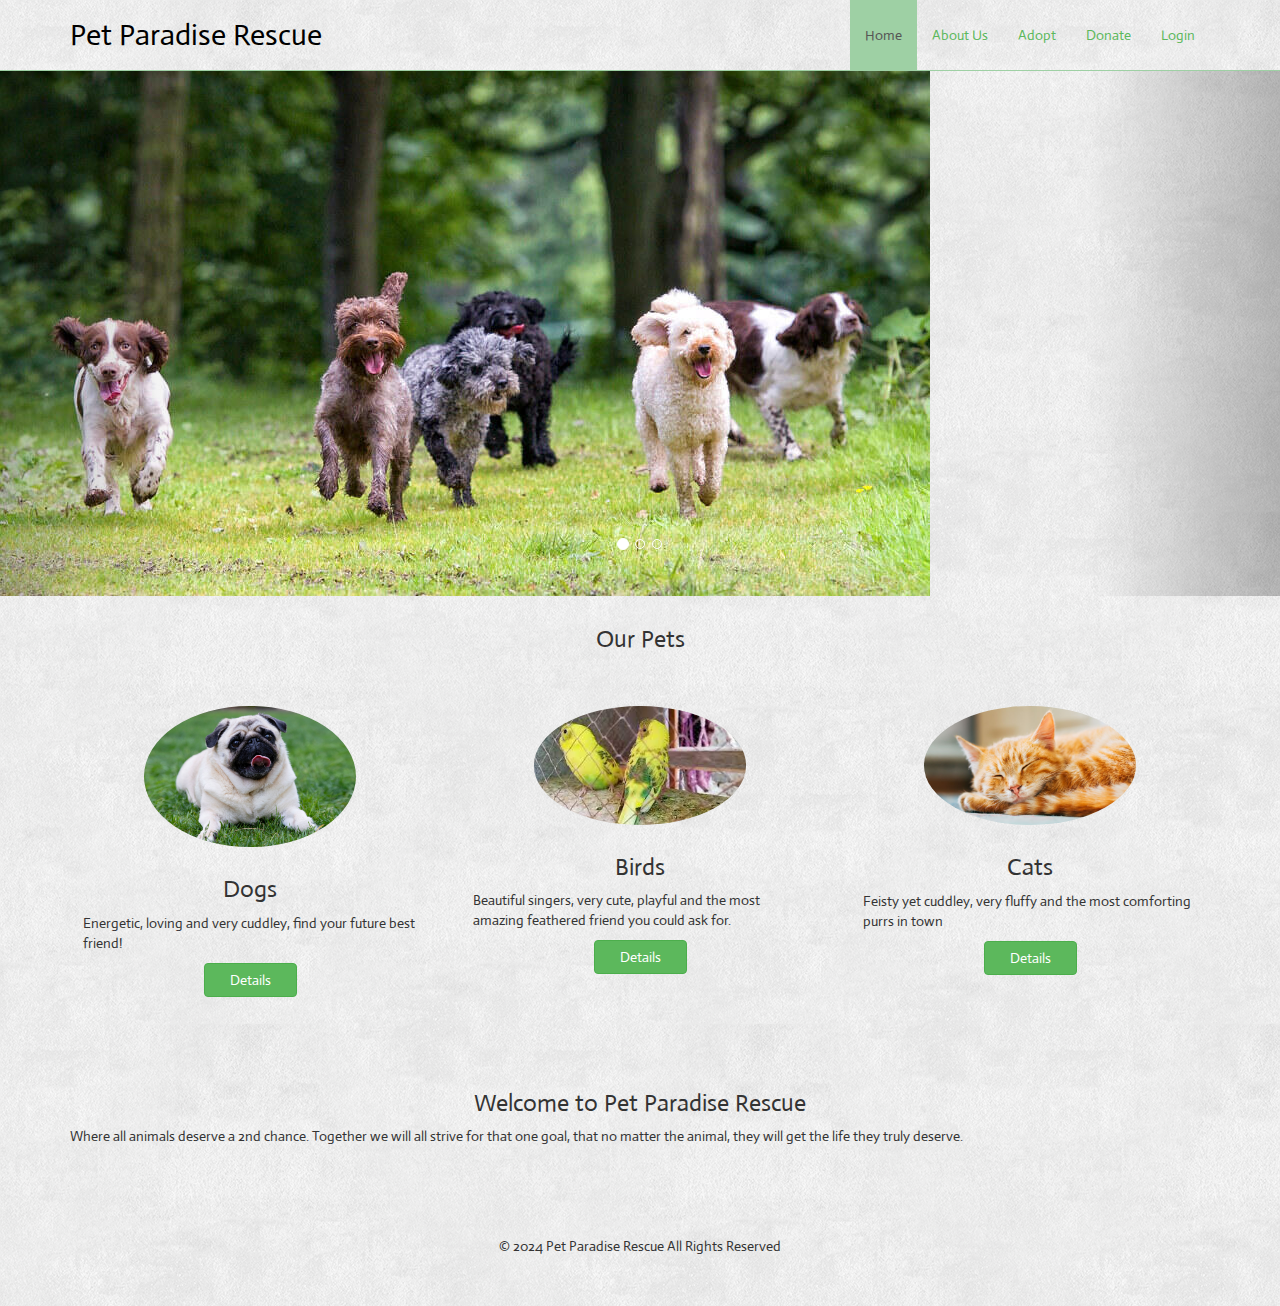
<file: index.html>
<!DOCTYPE html>
<html>
  <head>
    <title>Pet Paradise Rescue</title>
    <meta name="viewport" content="width=device-width, initial-scale=1.0">
    <link href="css/bootstrap.css" rel="stylesheet">
    <link href='http://fonts.googleapis.com/css?family=Duru+Sans|Actor' rel='stylesheet' type='text/css'>
    <link href="css/bootshape.css" rel="stylesheet">
  </head>
  <body>
    
    <div class="navbar navbar-default navbar-fixed-top" role="navigation">
      <div class="container">
        <div class="navbar-header">
          <button type="button" class="navbar-toggle" data-toggle="collapse" data-target=".navbar-collapse">
            <span class="sr-only">Toggle navigation</span>
            <span class="icon-bar"></span>
            <span class="icon-bar"></span>
            <span class="icon-bar"></span>
          </button>
          <a class="navbar-brand" href="#"><span class="green"></span> Pet Paradise Rescue</a>
        </div>
        <nav role="navigation" class="collapse navbar-collapse navbar-right">
          <ul class="navbar-nav nav">
            <li class="active"><a href="PetParadiseRescue.html">Home</a></li>
            <li><a href="about/AboutUs.html">About Us</a></li>
            <li><a href="applicationpage/application.html">Adopt</a></li>
            <li><a href="Donate.html">Donate</a></li>
            <li><a href="loginform/login.html">Login</a></li>
          </ul>
        </nav>
      </div>
    </div>
    <div class="jumbotron">
      <div id="carousel-example-generic" class="carousel slide" data-ride="carousel">
        
        <ol class="carousel-indicators">
          <li data-target="#carousel-example-generic" data-slide-to="0" class="active"></li>
          <li data-target="#carousel-example-generic" data-slide-to="1"></li>
          <li data-target="#carousel-example-generic" data-slide-to="2"></li>
        </ol>
        <div class="carousel-inner">
          <div class="item active">
            <img src="img/carousel1.jpg" alt="">
            <div class="carousel-caption">
            </div>
          </div>
          <div class="item">
            <img src="img/carousel2.jpg" alt="">
            <div class="carousel-caption">
            </div>
          </div>
          <div class="item">
            <img src="img/carousel3.jpg" alt="">
            <div class="carousel-caption">
            </div>
          </div>
        </div>
        <a class="left carousel-control" href="#carousel-example-generic" data-slide="prev">
          <span class="glyphicon glyphicon-chevron-left"></span>
        </a>
        <a class="right carousel-control" href="#carousel-example-generic" data-slide="next">
          <span class="glyphicon glyphicon-chevron-right"></span>
        </a>
      </div>
    </div>
    <h3 class="text-center">Our Pets</h3>
    <div class="container thumbs">
      <div class="col-sm-6 col-md-4">
        <div class="thumbnail">
          <img src="img/pic1.jpg" alt="" class="img-circle">
          <div class="caption">
            <h3 class="text-center">Dogs</h3>
            <p>Energetic, loving and very cuddley, find your future best friend!</p>
            <div class="btn-toolbar text-center">
              <a href="#" role="button" class="btn btn-success">Details</a>
            </div>
          </div>
        </div>
      </div>
      <div class="col-sm-6 col-md-4">
        <div class="thumbnail">
          <img src="img/pic2.jpg" alt="" class="img-circle">
          <div class="caption">
            <h3 class="text-center">Birds</h3>
            <p>Beautiful singers, very cute, playful and the most amazing feathered friend you could ask for.</p>
            <div class="btn-toolbar text-center">
              <a href="#" role="button" class="btn btn-success">Details</a>
            </div>
          </div>
        </div>
      </div>
      <div class="col-sm-6 col-md-4">
        <div class="thumbnail">
          <img src="img/pic3.jpg" alt="" class="img-circle">
          <div class="caption">
            <h3 class="text-center">Cats</h3>
            <p>Feisty yet cuddley, very fluffy and the most comforting purrs in town</p>
            <div class="btn-toolbar text-center">
              <a href="#" role="button" class="btn btn-success">Details</a>
            </div>
          </div>
        </div>
        
      </div>
    </div>
    <div class="container">
      <h3 class="text-center">Welcome to Pet Paradise Rescue</h3>
      <p>Where all animals deserve a 2nd chance. Together we will all strive for that one goal, that no matter the animal, they will get the life they truly deserve.</p>
    </div>
    <div class="footer text-center">
        <p>&copy; 2024 Pet Paradise Rescue All Rights Reserved 
    </div>
    <script src="js/jquery.js"></script>
    <script src="js/bootstrap.min.js"></script>
    <script src="js/bootshape.js"></script>
  </body>
</html>
</file>
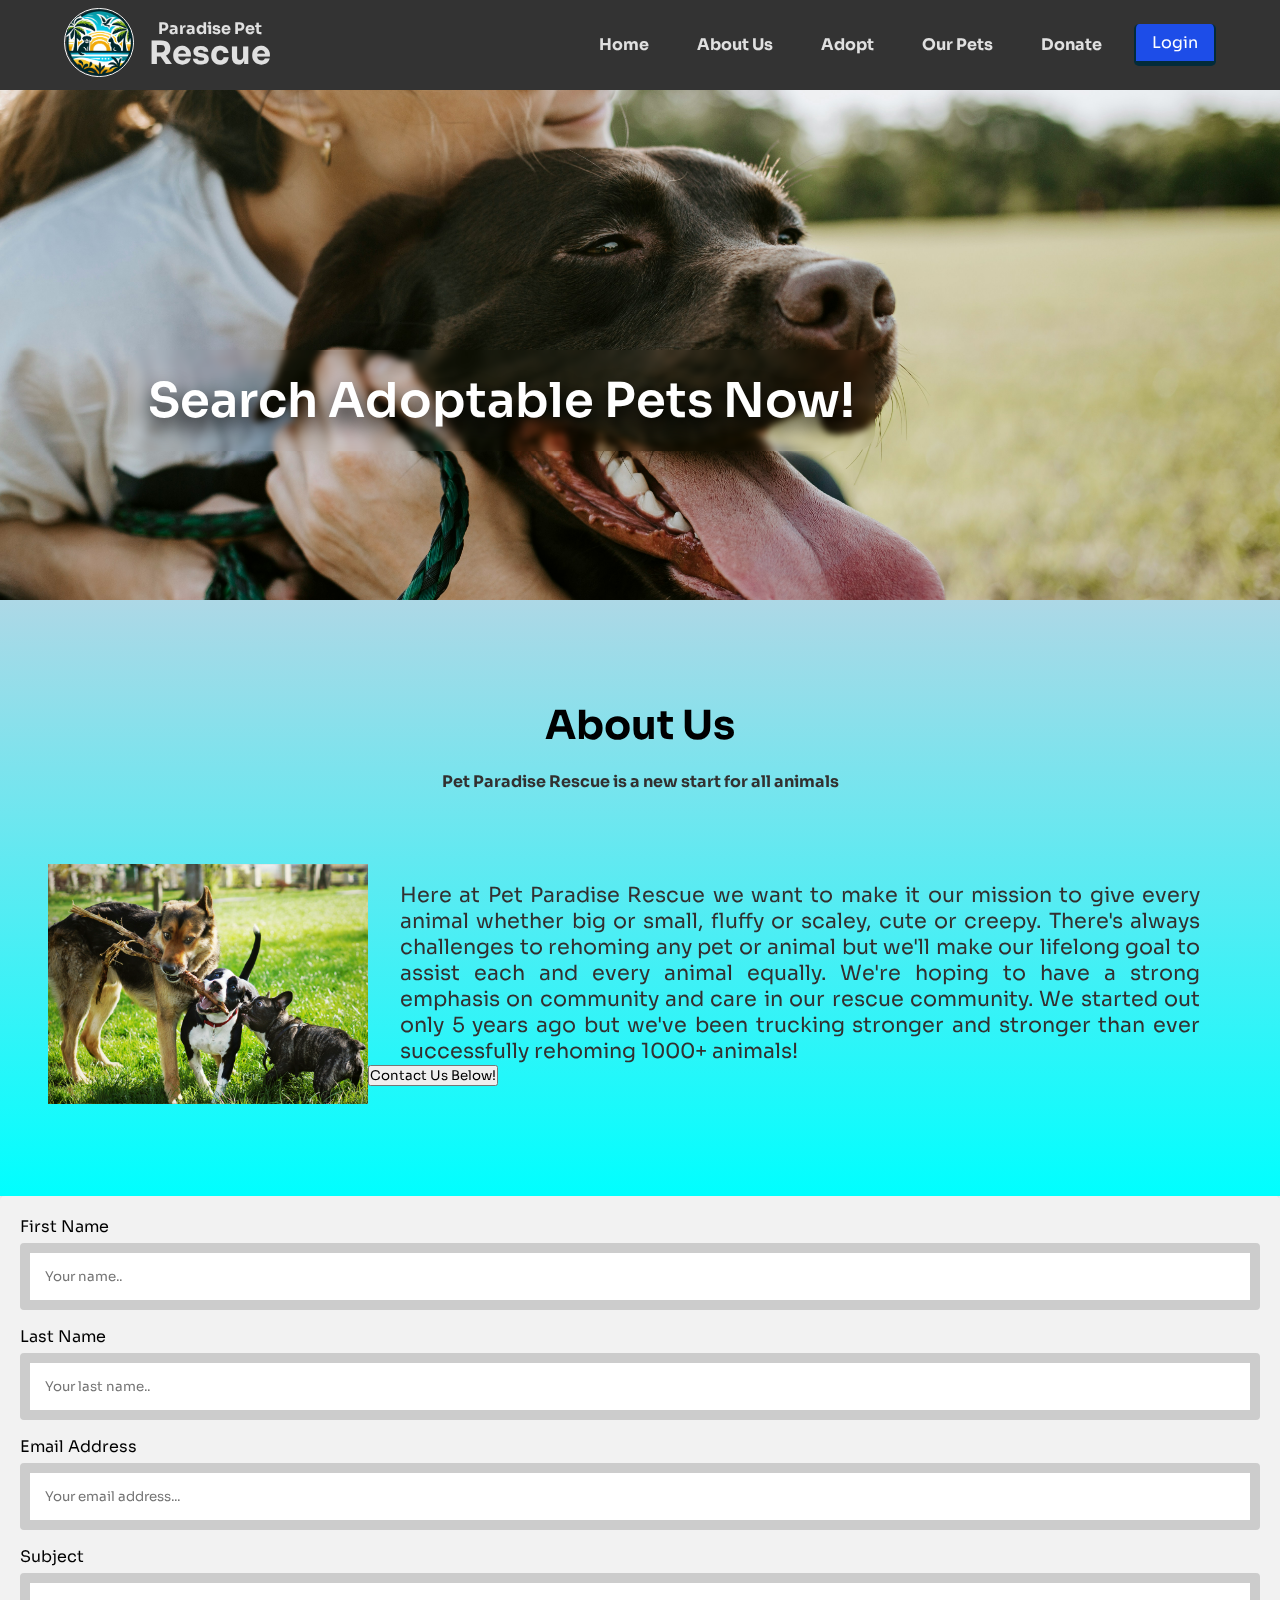
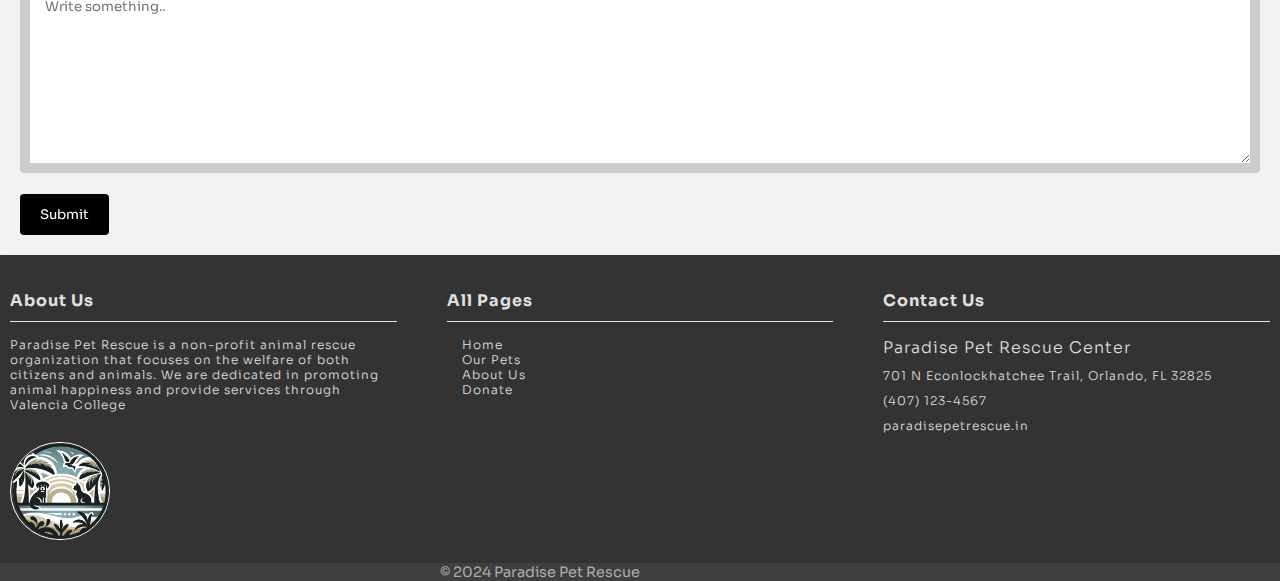
<file: About Us/AboutUs.html>
<!DOCTYPE html>
<html>

<head>
  <meta charset="UTF-8">
  <meta name="viewport" content="width=device-width, initial-scale=1.0">
  <link rel="stylesheet" href="style.css">
  <title>About Us</title>
</head>

<body>
  <nav>
    <div class="nav-logo">
      <a href="..index.html">
        <img src="images/logo.png">
      </a>
      <h4>Paradise Pet <br><span>Rescue</span></h4>
    </div>
    <ul class="nav-links">
      <li class="link"><a href="../index.html">Home</a></li>
      <li class="link"><a href="../about/AboutUs.html">About Us</a></li>
      <li class="link"><a href="../applicationpage/application.html">Adopt</a></li>
      <li class="link"><a href="../Our Pets Search page/getpets.html">Our Pets</a></li>
      <li class="link"><a href="../donate/donate.html">Donate</a></li>
      <a href="../loginform/login.php"><button class="login-btn">Login</button></a>
    </ul>
  </nav>
  <header class="header-container">
    <img src="images/header-background.jpg">
    <div class="header-title">
      <h1>Search Adoptable Pets Now!</h1>
    </div>
  </header>

  <section class="about">
    <h1>About Us</h1>
    <p style="font-weight: bold">
      Pet Paradise Rescue is a new start for all animals </p>
    <div class="about-info">
      <div class="about-img">
        <img src="dogsplaying.jpg" alt="Dogs playing">
      </div>
      <div>
        <p> Here at Pet Paradise Rescue we want to make it our mission to give every animal whether big or small, fluffy
          or scaley, cute or creepy. There's always challenges
          to rehoming any pet or animal but we'll make our lifelong goal to assist each and every animal equally. We're
          hoping to have a strong emphasis on community and
          care in our rescue community. We started out only 5 years ago but we've been trucking stronger and stronger
          than ever successfully rehoming 1000+ animals!
        </p>
        <button>Contact Us Below!</button>
      </div>
    </div>
  </section>

  <div class="container">
    <form action="contactus.php">

      <label for="fname">First Name</label>
      <input type="text" id="fname" name="firstname" placeholder="Your name..">

      <label for="lname">Last Name</label>
      <input type="text" id="lname" name="lastname" placeholder="Your last name..">

      <label for="email">Email Address</label>
      <input type="text" id="email" email="emailaddress" placeholder="Your email address...">
      </select>

      <label for="subject">Subject</label>
      <textarea id="subject" name="subject" placeholder="Write something.." style="height:200px"></textarea>

      <input type="submit" value="Submit">

    </form>
  </div>





  <footer>
    <div class="footer-container">
      <div id="about-us" class="column">
        <div class="title">
          <h5>About Us</h5>
        </div>
        <p>Paradise Pet Rescue is a non-profit animal rescue organization that focuses on the welfare of both
          citizens and animals. We are dedicated in promoting animal happiness and provide services through
          Valencia College</p>
        <img src="images/logo.png">
      </div>

      <div id="webpages" class="column">
        <div class="title">
          <h5>All Pages</h5>
        </div>
        <ul class="all-links">
          <li class="footer-link"><i class='bx bx-chevron-right'></i>
            <a href="#">Home</a>
          </li>
          <li class="footer-link"><i class='bx bx-chevron-right'></i>
            <a href="#">Our Pets</a>
          </li>
          <li class="footer-link"><i class='bx bx-chevron-right'></i>
            <a href="#">About Us</a>
          </li>
          <li class="footer-link"><i class='bx bx-chevron-right'></i>
            <a href="#">Donate</a>
          </li>
        </ul>
      </div>

      <div id="contacts" class="column">
        <div class="title">
          <h5>Contact Us</h5>
        </div>

        <ul class="contact-infos">
          <li class="org-title">
            <p>Paradise Pet Rescue Center</p>
          </li>
          <li>701 N Econlockhatchee Trail, Orlando, FL 32825</li>
          <li>(407) 123-4567</li>
          <li>paradisepetrescue.in</li>
          <li class="social-medias">
            <i class='bx bxl-facebook-square'></i>
            <i class='bx bxl-instagram'></i>
            <i class='bx bxl-gmail'></i>
            <i class='bx bxl-twitter'></i>
          </li>
        </ul>
      </div>
    </div>

    <div class="copyright">
      <p>© 2024 Paradise Pet Rescue</p>
    </div>
  </footer>

</body>

</html>
</file>
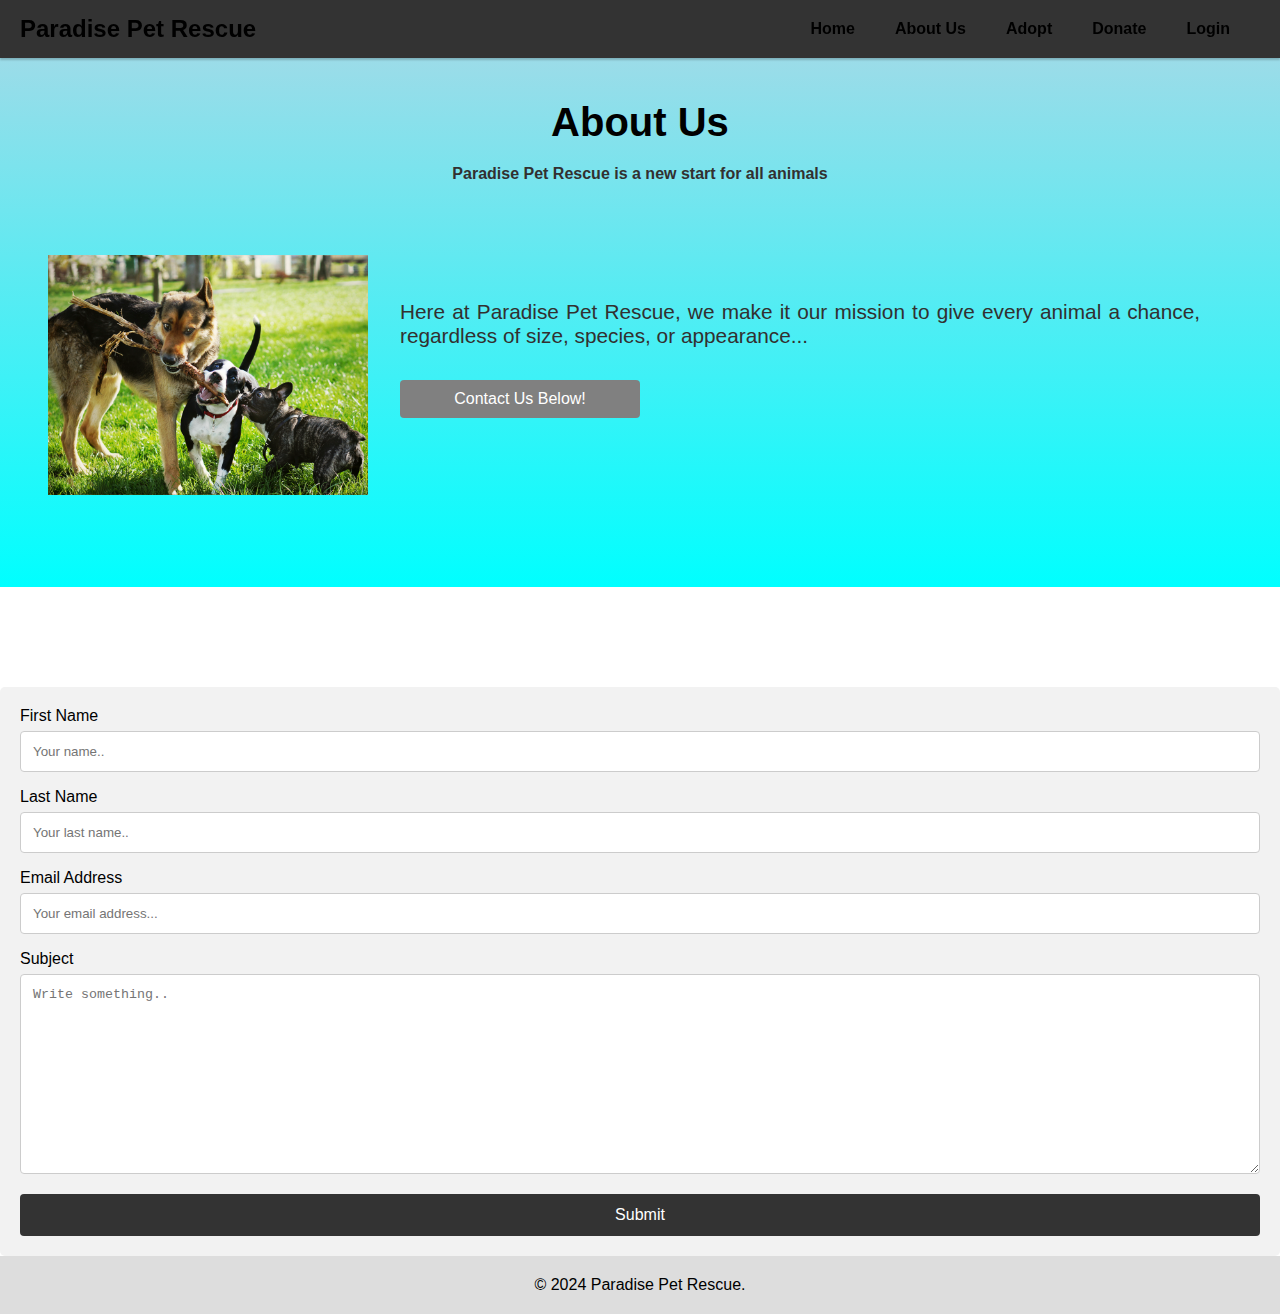
<file: about/AboutUs.html>
<!DOCTYPE html>
<html>
<head>
    <meta charset="UTF-8">
    <meta name="viewport" content="width=device-width, initial-scale=1.0">
    <link rel="stylesheet" href="style.css">
    <title>About Us</title>
</head>
<body>
    <header>
        <nav>
            <div class="logo">
                Paradise Pet Rescue
            </div>
            <ul class="nav-links">
                <li><a href="/index.html">Home</a></li>
                <li><a href="../about/AboutUs.html">About Us</a></li>
                <li><a href="../applicationpage/application.html">Adopt</a></li>
                <li><a href="../donate/donate.html">Donate</a></li>
                <li><a href="../loginform/login.html">Login</a></li>
            </ul>
        </nav>
    </header>

    <section class="about">
        <h1>About Us</h1>
        <p style="font-weight: bold">Paradise Pet Rescue is a new start for all animals</p>
        <div class="about-info">
            <div class="about-img">
                <img src="dogsplaying.jpg" alt="Dogs playing">
            </div>
            <div>
                <p>Here at Paradise Pet Rescue, we make it our mission to give every animal a chance, regardless of size, species, or appearance...</p>
                <button>Contact Us Below!</button>
            </div>
        </div>
    </section>

    <div class="container">
        <form action="send_contact.php" method="post">
            <label for="fname">First Name</label>
            <input type="text" id="fname" name="firstname" placeholder="Your name.." required>
      
            <label for="lname">Last Name</label>
            <input type="text" id="lname" name="lastname" placeholder="Your last name.." required>
      
            <label for="email">Email Address</label>
            <input type="email" id="email" name="emailaddress" placeholder="Your email address..." required>
      
            <label for="subject">Subject</label>
            <textarea id="subject" name="subject" placeholder="Write something.." style="height:200px" required></textarea>
      
            <input type="submit" value="Submit">
        </form>
    </div>


    <footer>
        <p>© 2024 Paradise Pet Rescue.</p>
    </footer>
</body>
</html>
</file>
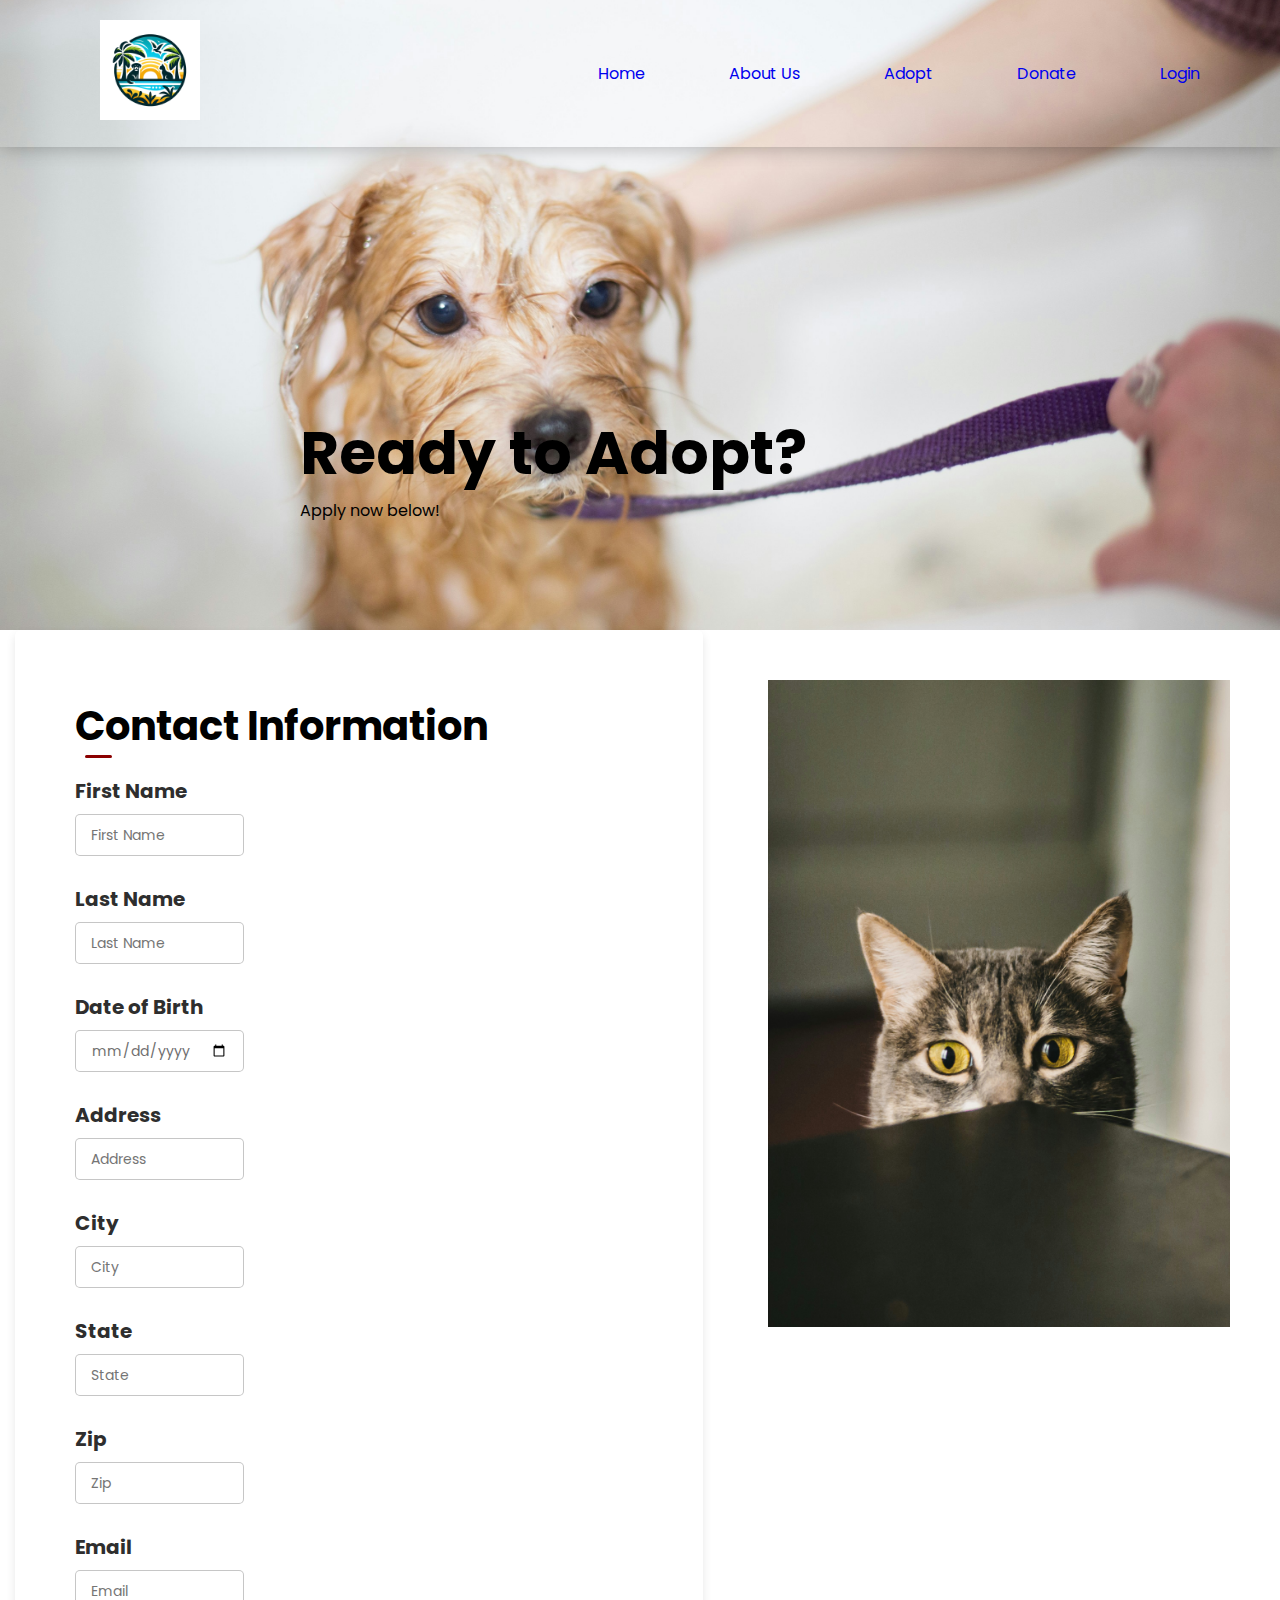
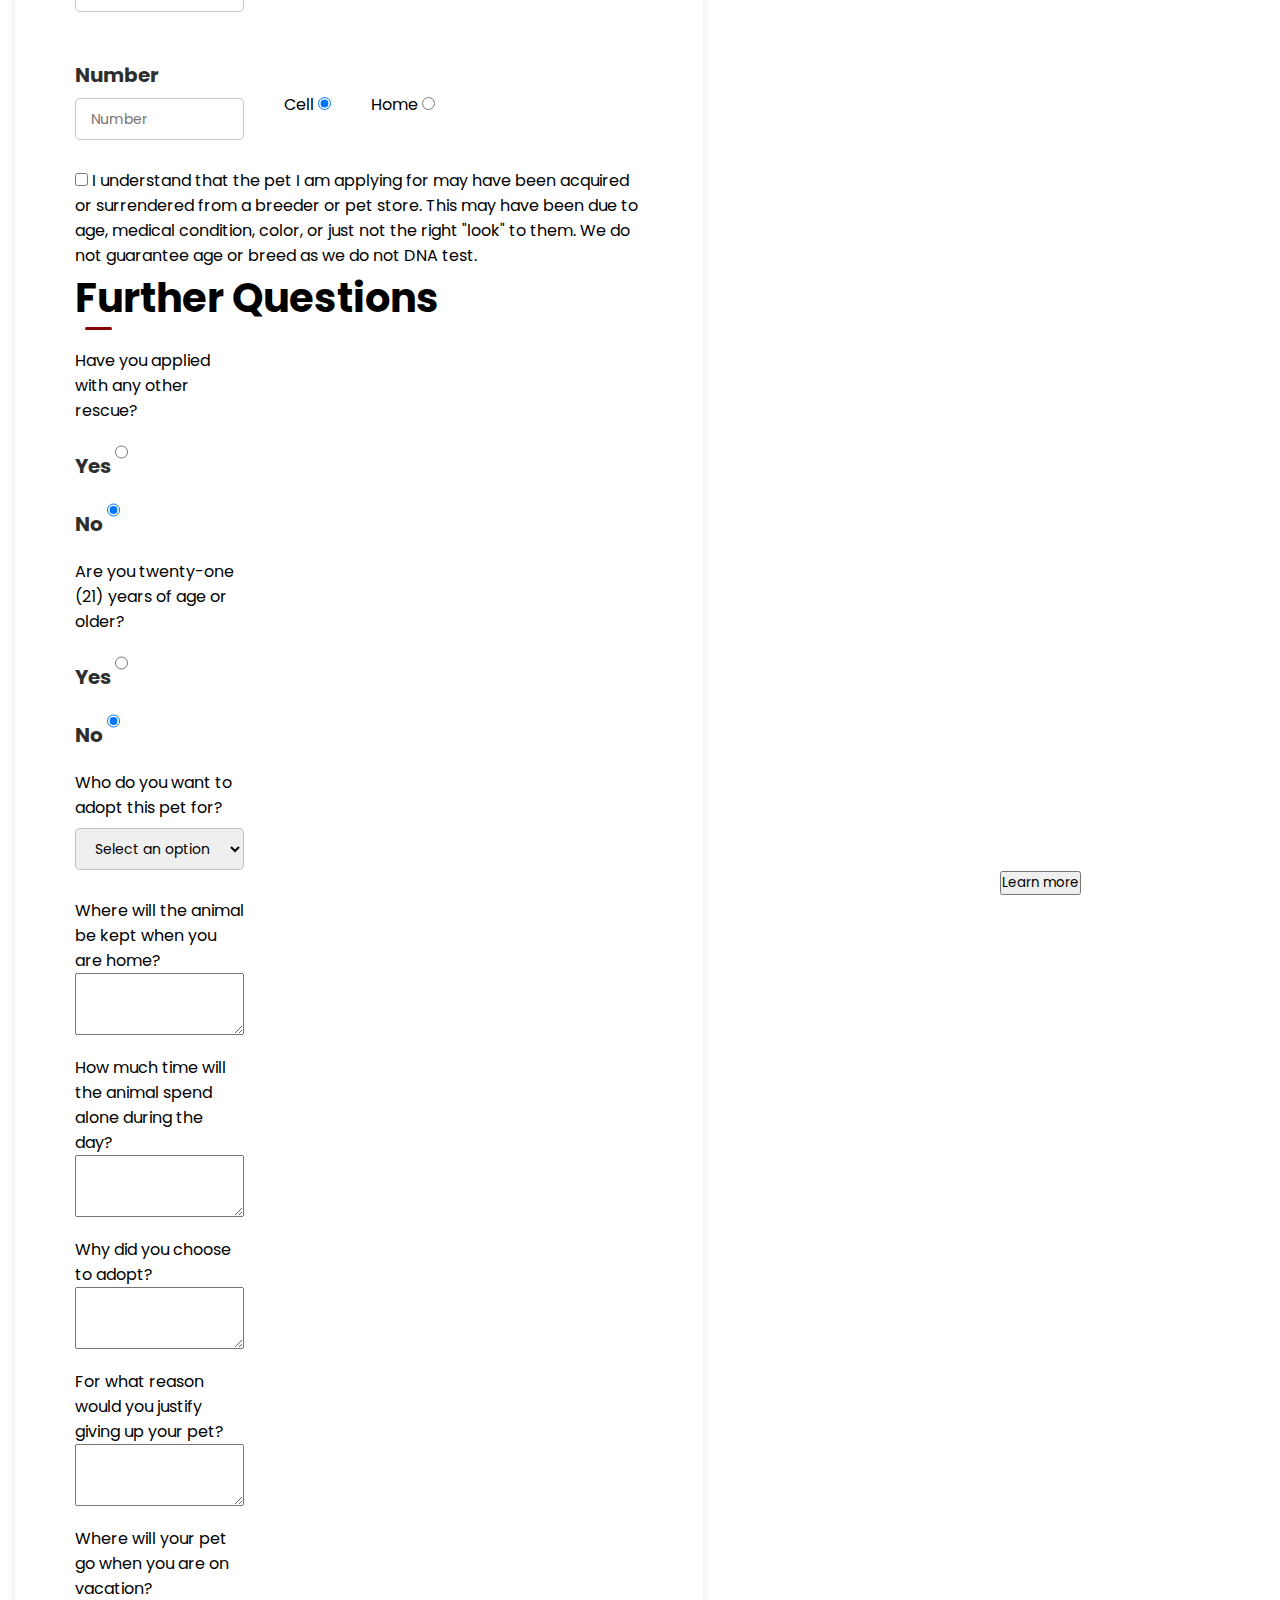
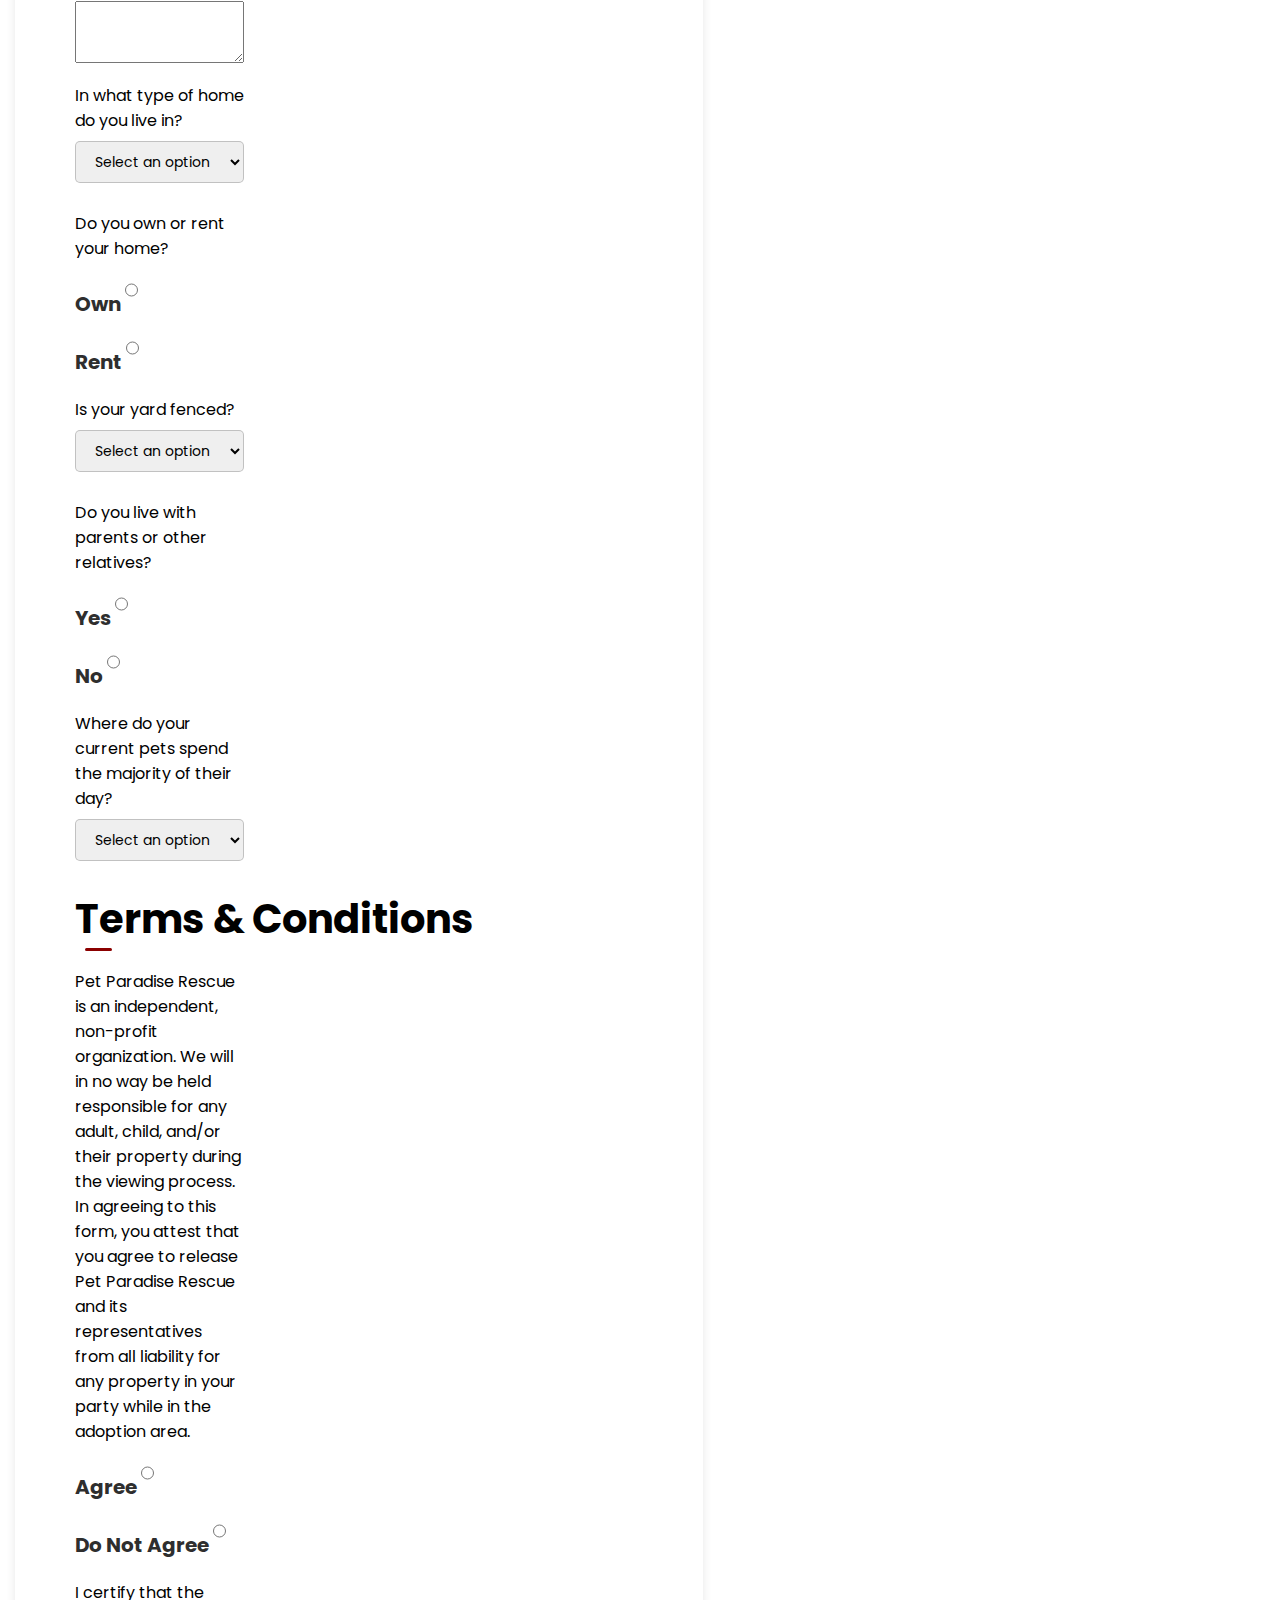
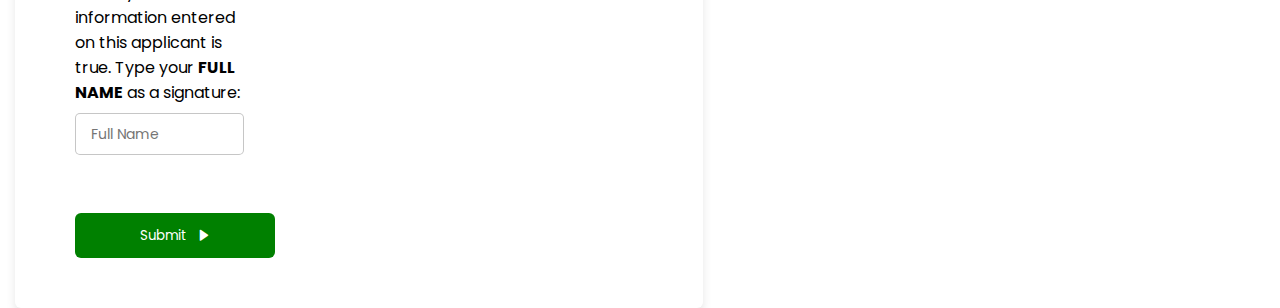
<file: applicationpage/application.html>
<!DOCTYPE html>
<html lang="en">
<head>
    <meta name="viewport" content="width=device-width, initial-scale=1.0">
    <title>Pet Paradise Rescue | Application Form</title>
    <link href='https://unpkg.com/boxicons@2.1.4/css/boxicons.min.css' rel='stylesheet'>
    <link rel="stylesheet" href="style.css">
</head>
<body>
    <div class="page-banner">
        <header>
            <a href="#">
                <img src="logo.jfif" alt="Paradise Pet Rescue Logo" class="logo">
            </a>
            <div class="navbar">
                <a href="/index.html">Home</a>
                <a href="../about/AboutUs.html">About Us</a>
                <a href="../applicationpage/application.html">Adopt</a>
                <a href="../donate/donate.html">Donate</a>
                <a href="../loginform/login.html">Login</a>
            </div>
        </header>
        <div class="page-intro">
            <h1 class="page-title">Ready to Adopt?</h1>
            <p class="apply-now">Apply now below!</p>
        </div>
    </div>

    <div class="main-site">
        <section class="app-container">
            <form action="submit_application.php" method="post" class="application-form">
                <div class="app-title">
                    <h1>Contact Information</h1>
                </div>
               <div class="fields">
                    <div class="input-fields">
                        <label>First Name</label>
                        <input type="text" name="FirstName" placeholder="First Name" required>
                    </div>
                    <div class="input-fields">
                        <label>Last Name</label>
                        <input type="text" name="LastName" placeholder="Last Name" required>
                    </div>
                    <div class="input-fields">
                        <label>Date of Birth</label>
                        <input type="date" name="DateOfBirth" placeholder="mm/dd/yyyy" required>
                    </div>
                    <div class="input-fields">
                        <label>Address</label>
                        <input type="text" name="Address" placeholder="Address" required>
                    </div>
                    <div class="input-fields">
                        <label>City</label>
                        <input type="text" name="City" placeholder="City" required>
                    </div>
                    <div class="input-fields">
                        <label>State</label>
                        <input type="text" name="StateProvince" placeholder="State" required>
                    </div>
                    <div class="input-fields">
                        <label>Zip</label>
                        <input type="text" name="PostalCode" placeholder="Zip" required>
                    </div>
                    <div class="input-fields">
                        <label>Email</label>
                        <input type="email" name="EmailAddress" placeholder="Email" required>
                    </div>
                    <div class="number">
                        <div class="input-fields">
                            <label>Number</label>
                            <input type="tel" name="PhoneNumber" placeholder="Number" required>
                        </div>
                        <div class="num-type">
                            <label for="cell">Cell
                                <input type="radio" id="cell" name="PhoneType" value="Cell" checked>
                            </label>
                            <label for="home">Home
                                <input type="radio" id="home" name="PhoneType" value="Home">
                            </label>
                        </div>
                    </div>
                    <div class="required-check">
                        <label for="required">
                            <input type="checkbox" id="required" name="AgreementAcknowledgement" required>
                            I understand that the pet I am applying for may have been acquired or surrendered from a breeder or pet store. This may have been due to age, medical condition, color, or just not the right "look" to them. We do not guarantee age or breed as we do not DNA test.
                        </label>
                    </div>
                </div>
                                                <!-- Further Questions Section -->
                <div class="app-title">
                    <h1>Further Questions</h1>
                </div>
                <div class="fields">
                    <div class="input-fields">
                        <p>Have you applied with any other rescue?</p>
                        <label>Yes
                            <input type="radio" name="AppliedWithOtherRescue" value="1">
                        </label>
                        <label>No
                            <input type="radio" name="AppliedWithOtherRescue" value="0" checked>
                        </label>
                    </div>
                
                    <div class="input-fields">
                        <p>Are you twenty-one (21) years of age or older?</p>
                        <label>Yes
                            <input type="radio" name="AgeConfirmation" value="1">
                        </label>
                        <label>No
                            <input type="radio" name="AgeConfirmation" value="0" checked>
                        </label>
                    </div>
                
                    <div class="input-fields">
                        <p>Who do you want to adopt this pet for?</p>
                        <select name="IntendedPetOwnershipType" id="who-adopt-for">
                            <option value="" selected disabled hidden>Select an option</option>
                            <option value="Another Pet">Another Pet</option>
                            <!-- Add more options as needed -->
                        </select>
                    </div>
                
                    <div class="input-fields">
                        <p>Where will the animal be kept when you are home?</p>
                        <textarea name="PetKeptLocation" rows="3"></textarea>
                    </div>
                
                    <div class="input-fields">
                        <p>How much time will the animal spend alone during the day?</p>
                        <textarea name="PetAloneTime" rows="3"></textarea>
                    </div>
                
                    <div class="input-fields">
                        <p>Why did you choose to adopt?</p>
                        <textarea name="AdoptionReason" rows="3"></textarea>
                    </div>
                
                    <div class="input-fields">
                        <p>For what reason would you justify giving up your pet?</p>
                        <textarea name="PetSurrenderJustification" rows="3"></textarea>
                    </div>
                
                    <div class="input-fields">
                        <p>Where will your pet go when you are on vacation?</p>
                        <textarea name="PetVacationPlans" rows="3"></textarea>
                    </div>
                
                    <div class="input-fields">
                        <p>In what type of home do you live in?</p>
                        <select name="HomeType" id="home-type">
                            <option value="" selected disabled hidden>Select an option</option>
                            <option value="single-fam">Single Family</option>
                            <option value="duplex">Duplex</option>
                            <option value="townhouse">Townhouse</option>
                            <option value="apartment">Apartment</option>
                            <option value="condominium">Condominium</option>
                            <option value="mob-home">Mobile Home</option>
                            <option value="mil-house">Military Housing</option>
                        </select>
                    </div>
                
                    <div class="input-fields">
                        <p>Do you own or rent your home?</p>
                        <label>Own
                            <input type="radio" name="HomeOwnershipStatus" value="Own">
                        </label>
                        <label>Rent
                            <input type="radio" name="HomeOwnershipStatus" value="Rent">
                        </label>
                    </div>
                
                    <div class="input-fields">
                        <p>Is your yard fenced?</p>
                        <select name="YardFencingStatus" id="yard-fenced">
                            <option value="" selected disabled hidden>Select an option</option>
                            <option value="no-yard">No yard</option>
                            <option value="unfenced">Unfenced</option>
                            <option value="part-fenced">Partially fenced</option>
                            <option value="comp-fenced">Completely fenced</option>
                        </select>
                    </div>
                
                    <div class="input-fields">
                        <p>Do you live with parents or other relatives?</p>
                        <label>Yes
                            <input type="radio" name="LivingWithRelatives" value="Yes">
                        </label>
                        <label>No
                            <input type="radio" name="LivingWithRelatives" value="No">
                        </label>
                    </div>
                
                    <div class="input-fields">
                        <p>Where do your current pets spend the majority of their day?</p>
                        <select name="CurrentPetsLocation" id="current-pets-location">
                            <option            value="" selected disabled hidden>Select an option</option>
                            <option value="inside-only">Inside Only</option>
                            <option value="outside-only">Outside Only</option>
                            <option value="inside-outside">Inside & Outside</option>
                        </select>
                    </div>
                </div>
                <!-- Terms & Conditions Section -->
                <div class="app-title">
                    <h1>Terms & Conditions</h1>
                </div>
                <div class="fields">
                    <div class="input-fields">
                        <p>Pet Paradise Rescue is an independent, non-profit organization. We will in no way be held responsible for any adult, child, and/or their property during the viewing process. In agreeing to this form, you attest that you agree to release Pet Paradise Rescue and its representatives from all liability for any property in your party while in the adoption area.</p>
                        <label>Agree
                            <input type="radio" name="TermsAgreement" value="Agree" required>
                        </label>
                        <label>Do Not Agree
                            <input type="radio" name="TermsAgreement" value="Do Not Agree" required>
                        </label>
                    </div>
                
                    <div class="input-fields">
                        <p>I certify that the information entered on this applicant is true. Type your <b>FULL NAME</b> as a signature:</p>
                        <input type="text" name="Signature" placeholder="Full Name" required>
                    </div>
                </div>
                
                <!-- Submit Button -->
                <div class="buttons">
                    <button type="submit" class="submitBtn">
                        <span class="btnText">Submit</span>
                        <i class='bx bxs-right-arrow'></i>
                    </button>
                </div>
                </form>
                </section>

<div class="have-questions">
    <div class="contact-container">
        <h4>Want to learn more?</h4>
        <label>Click here!</label>
        <button class="learn-more-btn">Learn more</button>
    </div>
</div>               
</div>

<footer>
    <!-- Your footer content here -->
</footer>
</body>
</html>
</file>
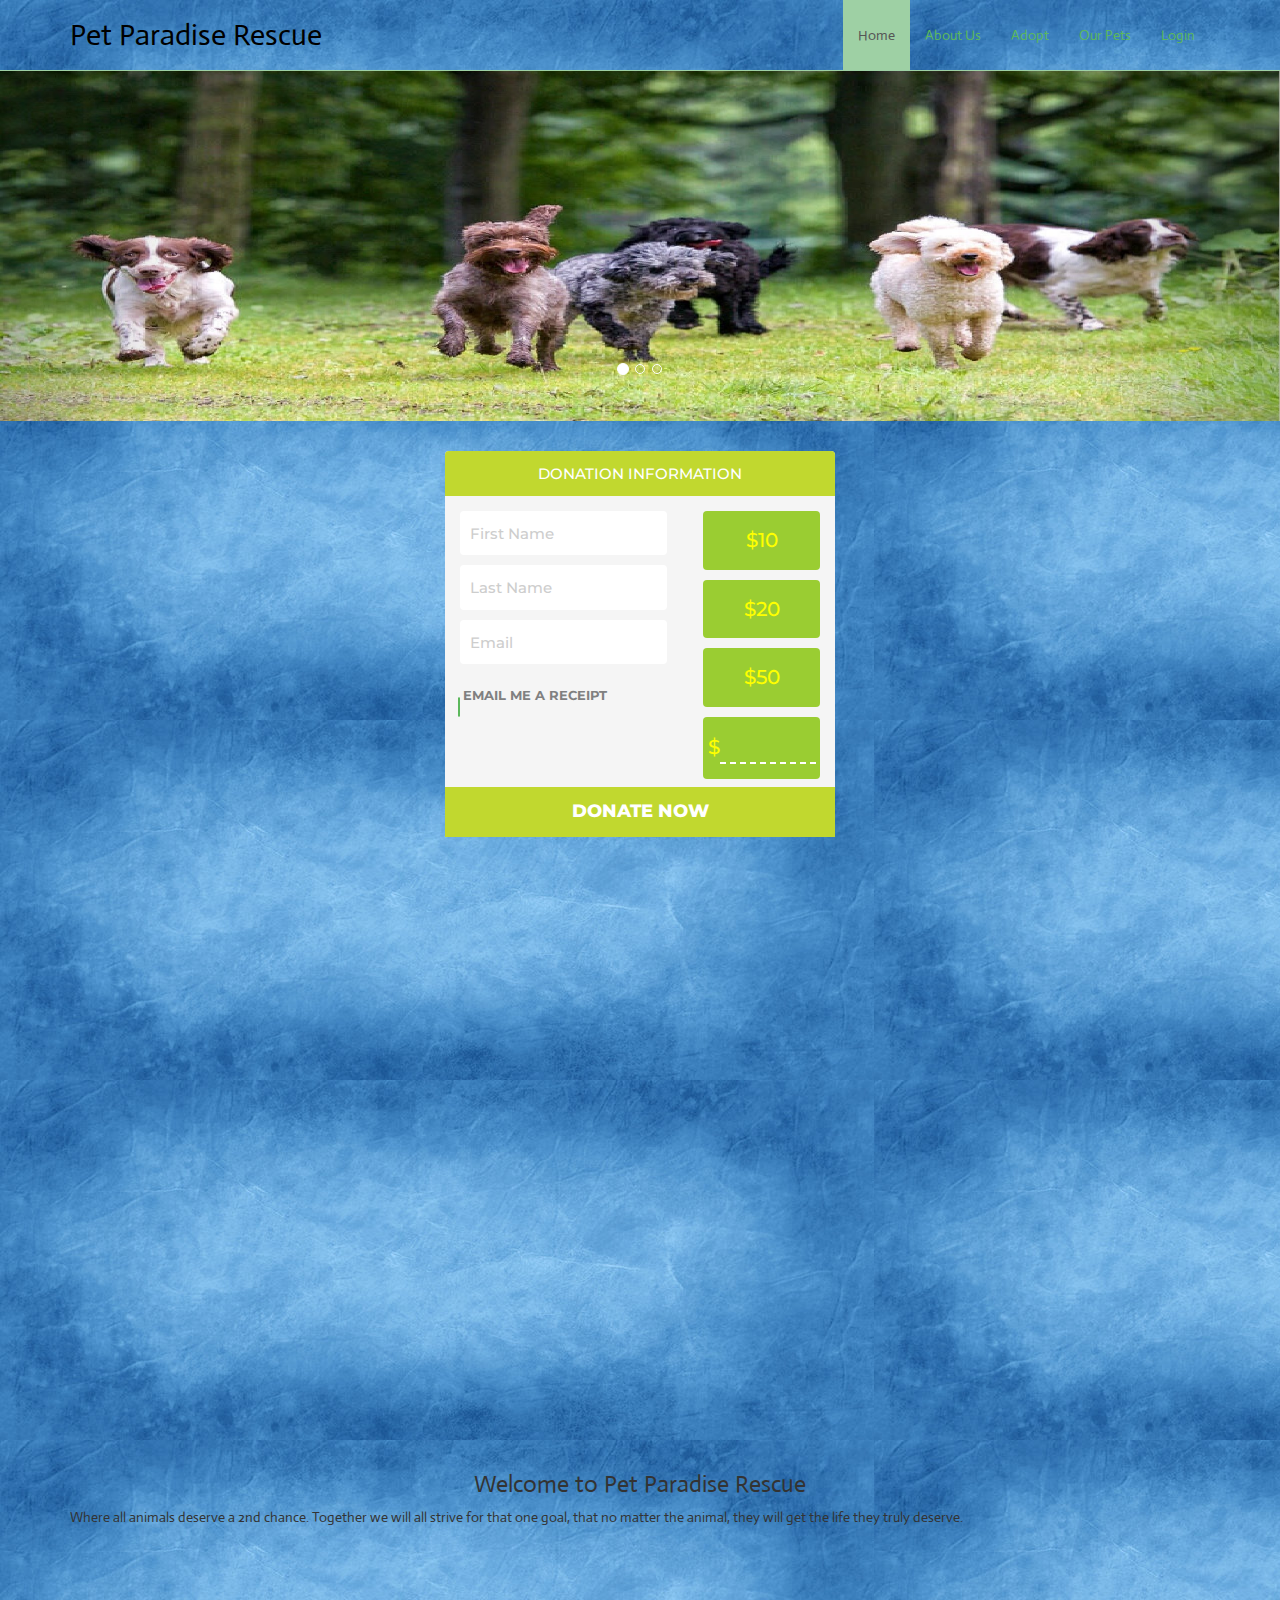
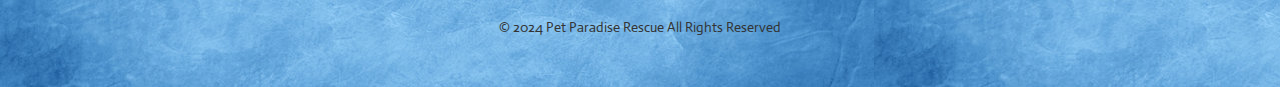
<file: Donate/Donate.html>
<!DOCTYPE html>
<html>
  <head>
    <title>Pet Paradise Rescue</title>
    <meta name="viewport" content="width=device-width, initial-scale=1.0">
    <link href="css/bootstrap.css" rel="stylesheet">
    <link href='http://fonts.googleapis.com/css?family=Duru+Sans|Actor' rel='stylesheet' type='text/css'>
    <link href="css/bootshape.css" rel="stylesheet">
  </head>
  <body>
    
    <div class="navbar navbar-default navbar-fixed-top" role="navigation">
      <div class="container">
        <div class="navbar-header">
          <button type="button" class="navbar-toggle" data-toggle="collapse" data-target=".navbar-collapse">
            <span class="sr-only">Toggle navigation</span>
            <span class="icon-bar"></span>
            <span class="icon-bar"></span>
            <span class="icon-bar"></span>
          </button>
          <a class="navbar-brand" href="#"><span class="green"></span> Pet Paradise Rescue</a>
        </div>
        <nav role="navigation" class="collapse navbar-collapse navbar-right">
          <ul class="navbar-nav nav">
            <li class="active"><a href="PetParadiseRescue.html">Home</a></li>
            <li><a href="AboutUs.html">About Us</a></li>
            <li><a href="Adopt.html">Adopt</a></li>
            <li><a href="Our Pets.html">Our Pets</a></li>
            <li><a href="login.html">Login</a></li>
          </ul>
        </nav>
      </div>
    </div>
    <div class="jumbotron">
      <div id="carousel-example-generic" class="carousel slide" data-ride="carousel">
        
        <ol class="carousel-indicators">
          <li data-target="#carousel-example-generic" data-slide-to="0" class="active"></li>
          <li data-target="#carousel-example-generic" data-slide-to="1"></li>
          <li data-target="#carousel-example-generic" data-slide-to="2"></li>
        </ol>
        <div class="carousel-inner">
          <div class="item active">
            <img src="img/carousel1.jpg">
            <div class="carousel-caption">
            </div>
          </div>
          <div class="item">
            <img src="img/carousel2.jpg">
            <div class="carousel-caption">
            </div>
          </div>
          <div class="item">
            <img src="img/carousel3.jpg">
            <div class="carousel-caption">
            </div>
          </div>
        </div>
        <a class="left carousel-control" href="#carousel-example-generic" data-slide="prev">
          <span class="glyphicon glyphicon-chevron-left"></span>
        </a>
        <a class="right carousel-control" href="#carousel-example-generic" data-slide="next">
          <span class="glyphicon glyphicon-chevron-right"></span>
        </a>
      </div>
    </div>
  
    <head>
        <link href='https://fonts.googleapis.com/css?family=Montserrat:400,700' rel='stylesheet' type='text/css'>
              <link href='https://fonts.googleapis.com/css?family=Droid+Serif:400,700,700italic,400italic' rel='stylesheet' type='text/css'>
      </head>
      <body>
      <div class="donation-container">
                 <form action="donate.php">
                  
                  <div class="donation-box">
                      <div class="title">Donation Information</div>
                      
                      <div class="fields">
                          <input type="text" id="firstName" placeholder="First Name"> </input>
                          <input type="text" id="lastName" placeholder="Last Name"> </input>
                          <input type="text" id="email" placeholder="Email"> </input>
                      </div>
                      
                      <div class="amount">
                          <div class="button">$10</div>
                          <div class="button">$20</div>
                          <div class="button">$50</div>
                          <div class="button">$<input type="text" class="set-amount" placeholder=""> </input></div>
                      </div>
                      
                      <div class="checkboxes">
                          <input type="checkbox" id="receipt" class="checkbox" />
                          <label for="receipt">Email Me A Receipt</label>
                      </div>
                      
                      <div class="confirm">
                          
                      </div>
                      
                      <div class="donate-button"><i class="fa fa-credit-card"></i> Donate Now</div>
                  </div>
                  
              </div>
      </body>


      </div>
    </div>
    <div class="container">
      <h3 class="text-center">Welcome to Pet Paradise Rescue</h3>
      <p>Where all animals deserve a 2nd chance. Together we will all strive for that one goal, that no matter the animal, they will get the life they truly deserve.</p>
    </div>
    <div class="footer text-center">
        <p>&copy; 2024 Pet Paradise Rescue All Rights Reserved 
    </div>
    <script src="js/jquery.js"></script>
    <script src="js/bootstrap.min.js"></script>
    <script src="js/bootshape.js"></script>
  </body>
</html>
</file>
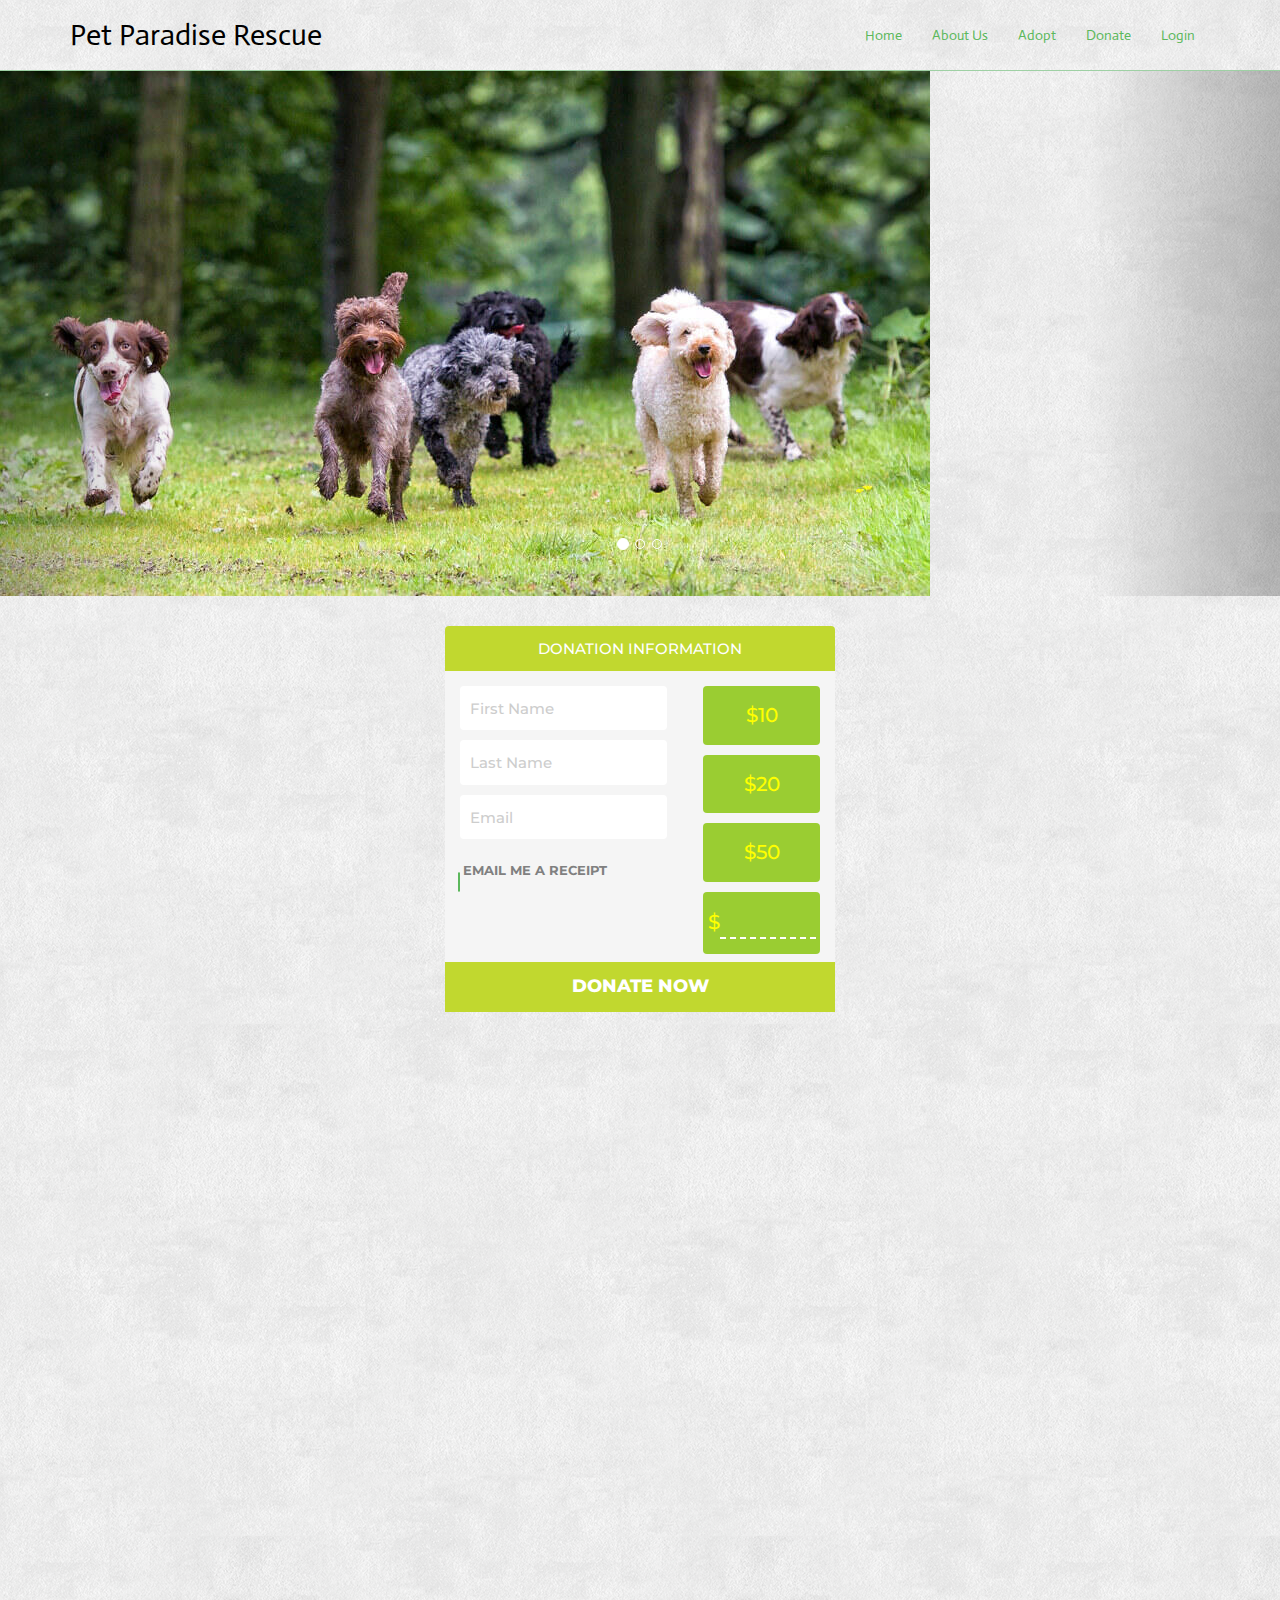
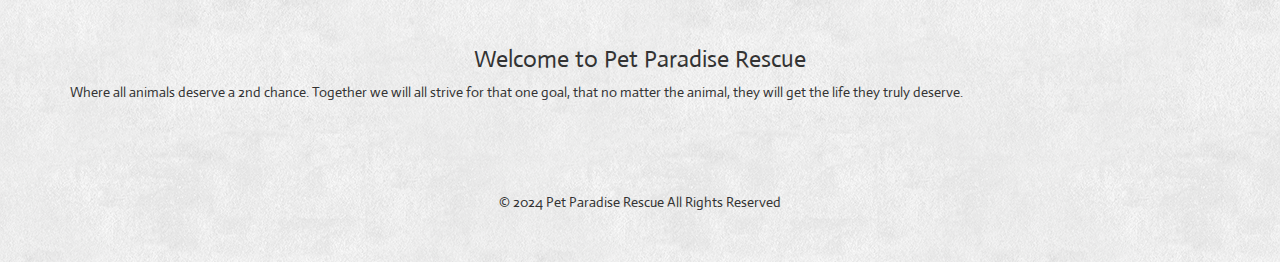
<file: donate/donate.html>
<!DOCTYPE html>
<html>
  <head>
    <title>Pet Paradise Rescue</title>
    <meta name="viewport" content="width=device-width, initial-scale=1.0">
    <link href="css/bootstrap.css" rel="stylesheet">
    <link href='http://fonts.googleapis.com/css?family=Duru+Sans|Actor' rel='stylesheet' type='text/css'>
    <link href="css/bootshape.css" rel="stylesheet">
  </head>
  <body>
    
    <div class="navbar navbar-default navbar-fixed-top" role="navigation">
      <div class="container">
        <div class="navbar-header">
          <button type="button" class="navbar-toggle" data-toggle="collapse" data-target=".navbar-collapse">
            <span class="sr-only">Toggle navigation</span>
            <span class="icon-bar"></span>
            <span class="icon-bar"></span>
            <span class="icon-bar"></span>
          </button>
          <a class="navbar-brand" href="#"><span class="green"></span> Pet Paradise Rescue</a>
        </div>
        <nav role="navigation" class="collapse navbar-collapse navbar-right">
          <ul class="navbar-nav nav">
            <li><a href="/index.html">Home</a></li>
            <li><a href="../about/AboutUs.html">About Us</a></li>
            <li><a href="../applicationpage/application.html">Adopt</a></li>
            <li><a href="../donate/donate.html">Donate</a></li>
            <li><a href="../loginform/login.html">Login</a></li>
          </ul>
        </nav>
      </div>
    </div>
    <div class="jumbotron">
      <div id="carousel-example-generic" class="carousel slide" data-ride="carousel">
        
        <ol class="carousel-indicators">
          <li data-target="#carousel-example-generic" data-slide-to="0" class="active"></li>
          <li data-target="#carousel-example-generic" data-slide-to="1"></li>
          <li data-target="#carousel-example-generic" data-slide-to="2"></li>
        </ol>
        <div class="carousel-inner">
          <div class="item active">
            <img src="img/carousel1.jpg">
            <div class="carousel-caption">
            </div>
          </div>
          <div class="item">
            <img src="img/carousel2.jpg">
            <div class="carousel-caption">
            </div>
          </div>
          <div class="item">
            <img src="img/carousel3.jpg">
            <div class="carousel-caption">
            </div>
          </div>
        </div>
        <a class="left carousel-control" href="#carousel-example-generic" data-slide="prev">
          <span class="glyphicon glyphicon-chevron-left"></span>
        </a>
        <a class="right carousel-control" href="#carousel-example-generic" data-slide="next">
          <span class="glyphicon glyphicon-chevron-right"></span>
        </a>
      </div>
    </div>
  
    <head>
        <link href='https://fonts.googleapis.com/css?family=Montserrat:400,700' rel='stylesheet' type='text/css'>
              <link href='https://fonts.googleapis.com/css?family=Droid+Serif:400,700,700italic,400italic' rel='stylesheet' type='text/css'>
      </head>
      <body>
      <div class="donation-container">
                 <form action="donate.php">
                  
                  <div class="donation-box">
                      <div class="title">Donation Information</div>
                      
                      <div class="fields">
                          <input type="text" id="firstName" placeholder="First Name"> </input>
                          <input type="text" id="lastName" placeholder="Last Name"> </input>
                          <input type="text" id="email" placeholder="Email"> </input>
                      </div>
                      
                      <div class="amount">
                          <div class="button">$10</div>
                          <div class="button">$20</div>
                          <div class="button">$50</div>
                          <div class="button">$<input type="text" class="set-amount" placeholder=""> </input></div>
                      </div>
                      
                      <div class="checkboxes">
                          <input type="checkbox" id="receipt" class="checkbox" />
                          <label for="receipt">Email Me A Receipt</label>
                      </div>
                      
                      <div class="confirm">
                          
                      </div>
                      
                      <div class="donate-button"><i class="fa fa-credit-card"></i> Donate Now</div>
                  </div>
                  
              </div>
      </body>


      </div>
    </div>
    <div class="container">
      <h3 class="text-center">Welcome to Pet Paradise Rescue</h3>
      <p>Where all animals deserve a 2nd chance. Together we will all strive for that one goal, that no matter the animal, they will get the life they truly deserve.</p>
    </div>
    <div class="footer text-center">
        <p>&copy; 2024 Pet Paradise Rescue All Rights Reserved 
    </div>
    <script src="js/jquery.js"></script>
    <script src="js/bootstrap.min.js"></script>
    <script src="js/bootshape.js"></script>
  </body>
</html>
</file>
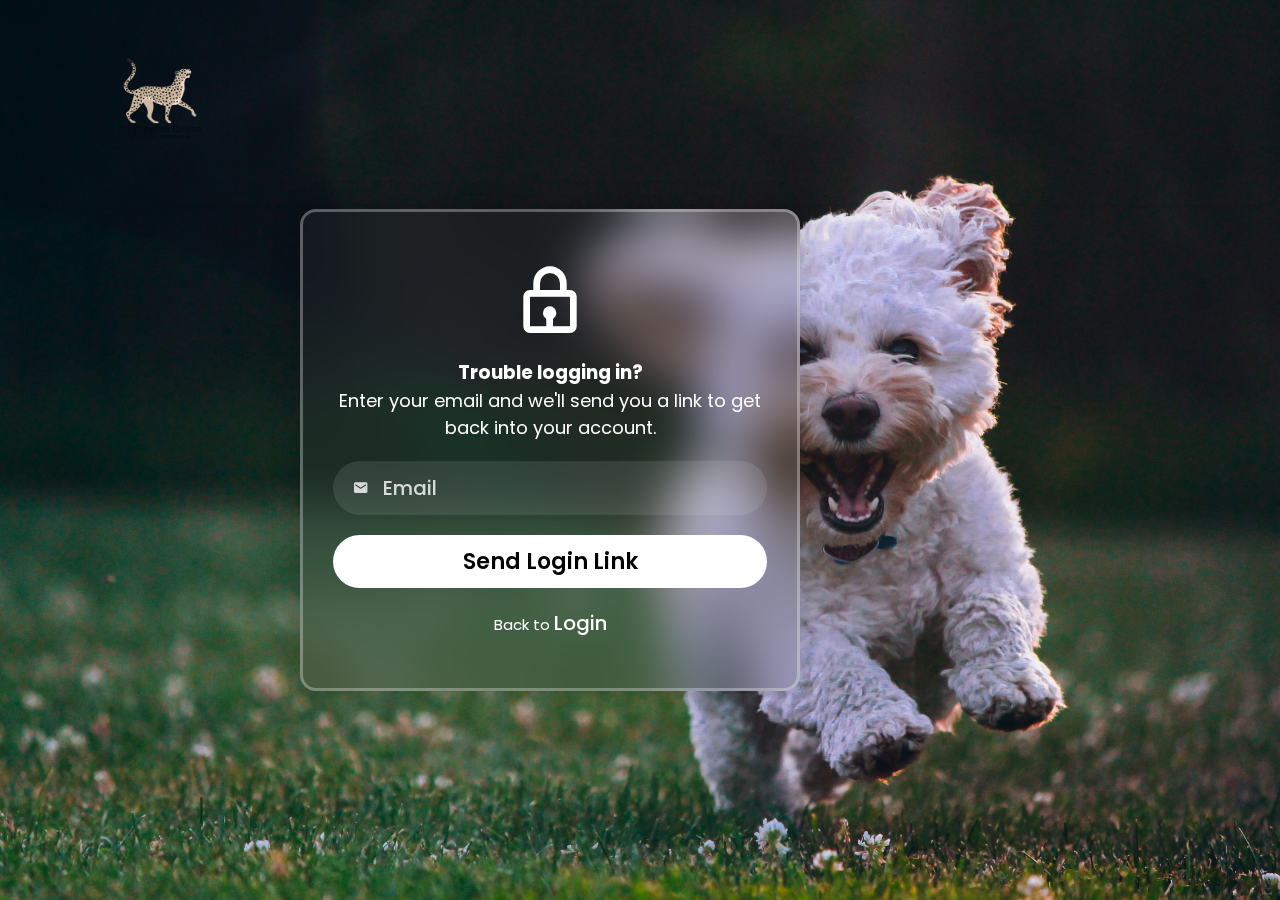
<file: loginform/forgot-password.html>
<!DOCTYPE html>
<html>
    <head>
        <meta name="viewport" content="width=device-width, initial-scale=1.0">
        <title>Paradise Pet Rescue | Forgot Password</title>
        <link href='https://unpkg.com/boxicons@2.1.4/css/boxicons.min.css' rel='stylesheet'>
        <link rel="stylesheet" href="style.css">
    </head>
    <body>
        <header>
            <a href="#">
                <img src="logo.png" alt="logo" class="logo">
            </a>      
        </header>
        <div class="login-screen">
            <form action="forgot_password.php" method="post" class="login-form">
                <div class="trouble-log">
                    <i class='bx bx-lock'></i>
                    <h3>Trouble logging in?</h3>
                    <p>Enter your email and we'll send you a link to get back into your account.</p>
                </div>

                <div class="input-box">
                    <i class='bx bxs-envelope'></i>
                    <input type="email" name="email" placeholder="Email" required>
                </div>

                <button type="submit" class="login-btn">Send Login Link</button>
                <p class="register">
                    Back to 
                    <a href="login.html">Login</a>
                </p>
            </form>
        </div>
    </body>
</html>
</file>
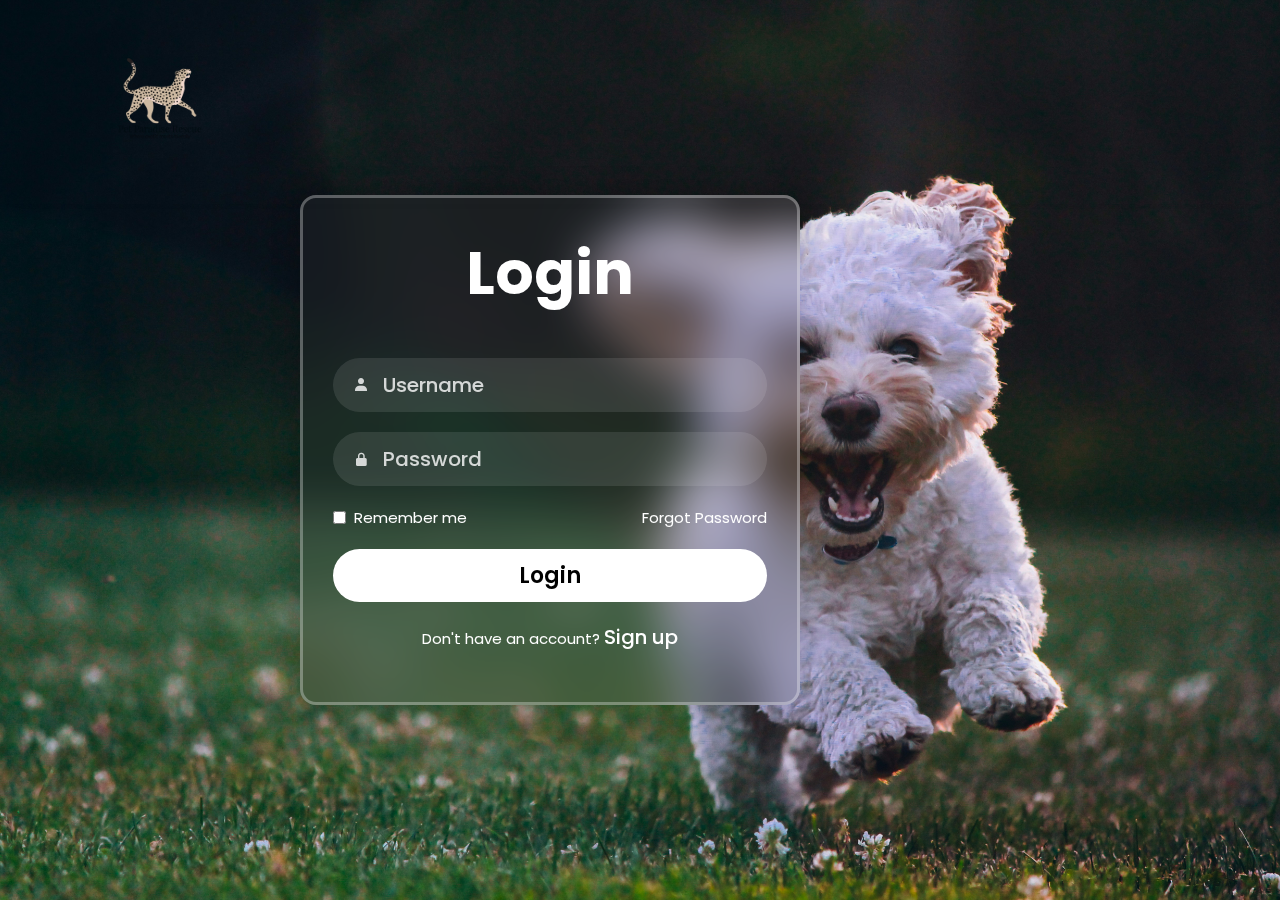
<file: loginform/login.html>
<!DOCTYPE html>
<html lang="en">
    <head>
        <meta name="viewport" content="width=device-width, initial-scale=1.0">
        <title>Paradise Pet Rescue | Login Form</title>
        <link href='https://unpkg.com/boxicons@2.1.4/css/boxicons.min.css' rel='stylesheet'>
        <link rel="stylesheet" href="style.css">
    </head>
    <body>
        <header>
            <a href="../index.html">
                <img src="logo.png" alt="logo" class="logo">
            </a>      
        </header>
        <div class="login-screen">
            <form action="login_submit.php" method="post" class="login-form">
                <h1 class="login-title">Login</h1>
                
                <div class="input-box">
                    <i class='bx bxs-user'></i>
                    <input type="text" name="username" placeholder="Username" required>
                </div>
                <div class="input-box">
                    <i class='bx bxs-lock-alt'></i>
                    <input type="password" name="password" placeholder="Password" required>
                </div>
                
                <div class="remember-forgot-box">
                    <label for="remember">
                        <input type="checkbox" id="remember" name="remember">
                        Remember me
                    </label>
                    <a href="forgot-password.html">Forgot Password</a>
                </div>
                
                <button type="submit" class="login-btn">Login</button>

                <p class="register">
                    Don't have an account?
                    <a href="signup.html">Sign up</a>
                </p>
            </form>
        </div>
    </body>
</html>
</file>
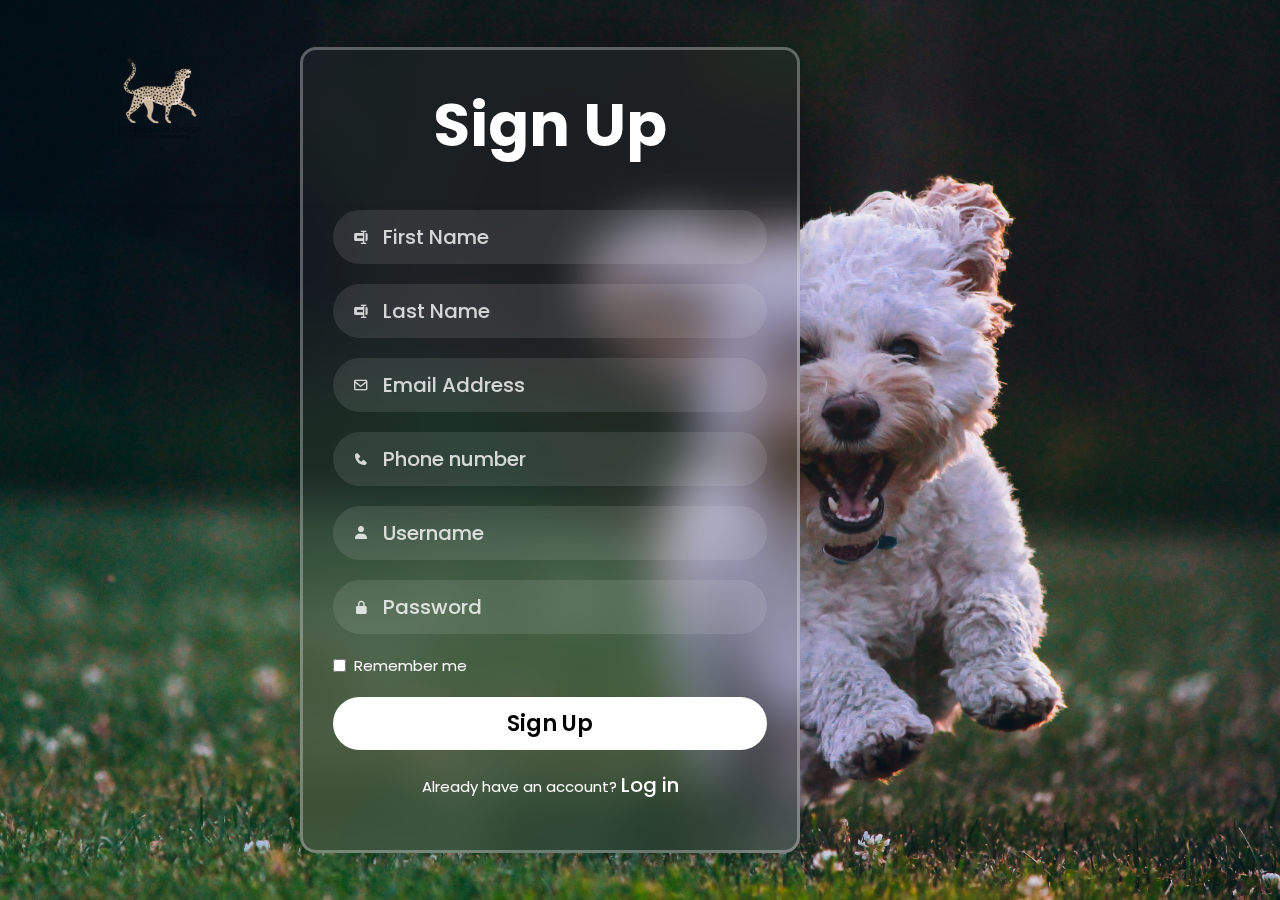
<file: loginform/signup.html>
<!DOCTYPE html>
<html lang="en">
<head>
    <meta name="viewport" content="width=device-width, initial-scale=1.0">
    <title>Paradise Pet Rescue | Sign Up Form</title>
    <link href='https://unpkg.com/boxicons@2.1.4/css/boxicons.min.css' rel='stylesheet'>
    <link rel="stylesheet" href="style.css">
</head>
<body>
    <header>
        <a href="..\index.html">
            <img src="logo.png" alt="logo" class="logo">
        </a>      
    </header>

    <div class="login-screen">
        <form action="signup_submit.php" method="post" class="login-form">
            <h1 class="login-title">Sign Up</h1>

            <div class="input-box">
                <i class='bx bxs-rename'></i>
                <input type="text" placeholder="First Name" name="firstname" required>
            </div>

            <div class="input-box">
                <i class='bx bxs-rename'></i>
                <input type="text" placeholder="Last Name" name="lastname" required>
            </div>

            <div class="input-box">
                <i class='bx bx-envelope'></i>
                <input type="email" placeholder="Email Address" name="email" required>
            </div>

            <div class="input-box">
                <i class='bx bxs-phone' ></i>
                <input type="text" placeholder="Phone number" name="phonenumber" required>
            </div>

            <div class="input-box">
                <i class='bx bxs-user'></i>
                <input type="text" placeholder="Username" name="username" required>
            </div>

            <div class="input-box">
                <i class='bx bxs-lock-alt'></i>
                <input type="password" placeholder="Password" name="password" required>
            </div>

            <div class="remember-forgot-box">
                <label for="remember">
                    <input type="checkbox" id="remember">
                    Remember me
                </label>
            </div>

            <button type="submit" class="login-btn">Sign Up</button>

            <p class="register">
                Already have an account?
                <a href="login.html">Log in</a>
            </p>
        </form>
    </div>
</body>
</html>
</file>
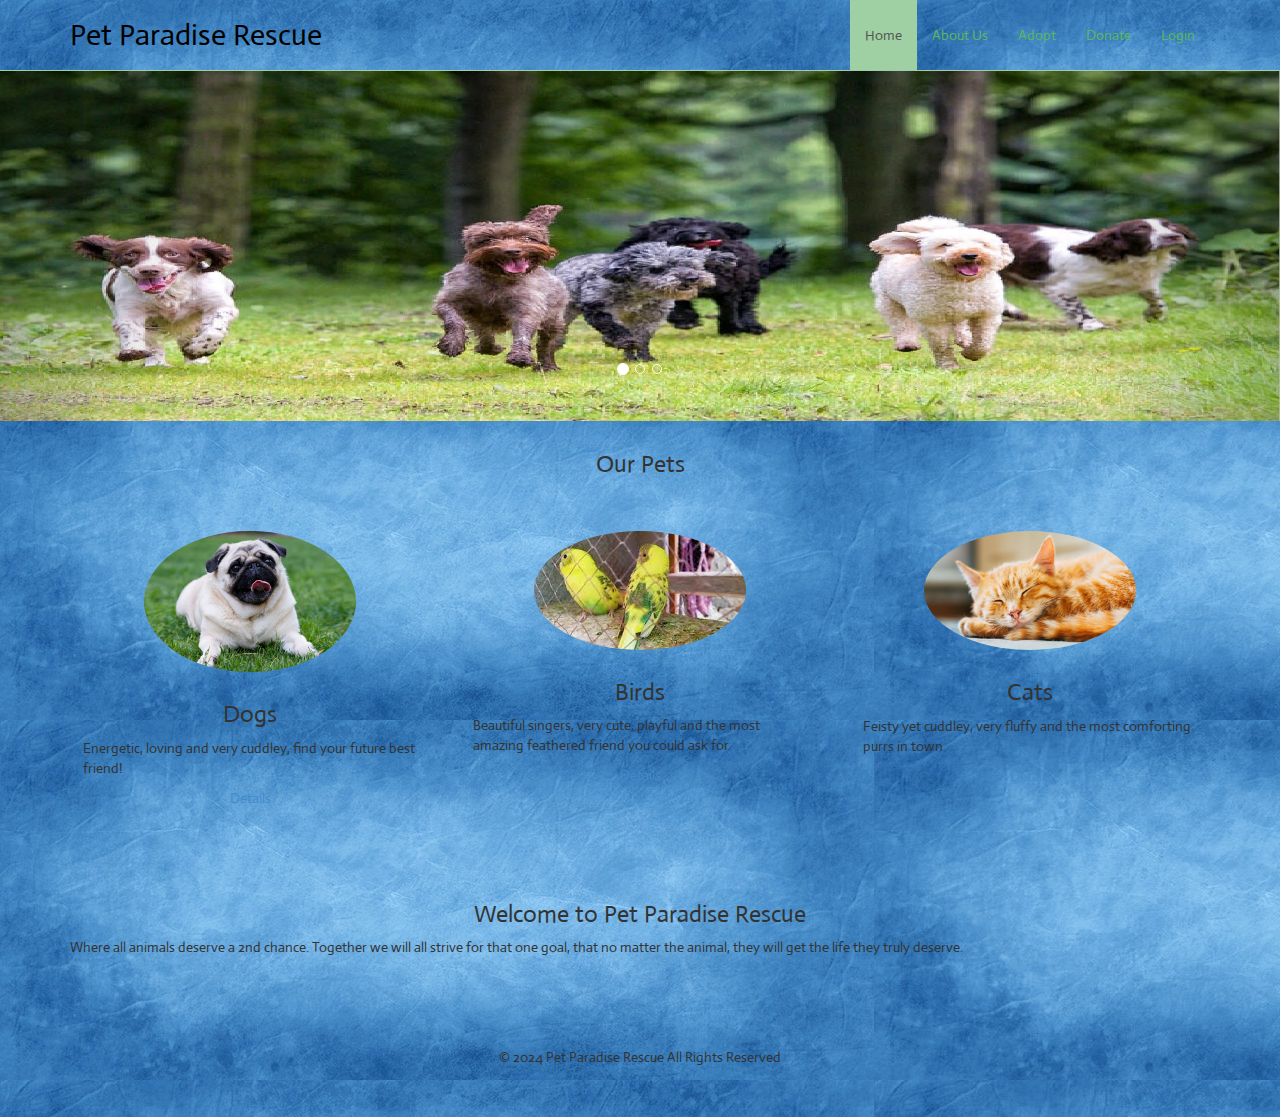
<file: Our Pets/Our Pets.html>
<!DOCTYPE html>
<html>
  <head>
    <title>Pet Paradise Rescue</title>
    <meta name="viewport" content="width=device-width, initial-scale=1.0">
    <link href="css/bootstrap.css" rel="stylesheet">
    <link href='http://fonts.googleapis.com/css?family=Duru+Sans|Actor' rel='stylesheet' type='text/css'>
    <link href="css/bootshape.css" rel="stylesheet">
  </head>
  <body>
    
    <div class="navbar navbar-default navbar-fixed-top" role="navigation">
      <div class="container">
        <div class="navbar-header">
          <button type="button" class="navbar-toggle" data-toggle="collapse" data-target=".navbar-collapse">
            <span class="sr-only">Toggle navigation</span>
            <span class="icon-bar"></span>
            <span class="icon-bar"></span>
            <span class="icon-bar"></span>
          </button>
          <a class="navbar-brand" href="#"><span class="green"></span> Pet Paradise Rescue</a>
        </div>
        <nav role="navigation" class="collapse navbar-collapse navbar-right">
          <ul class="navbar-nav nav">
            <li class="active"><a href="PetParadiseRescue.html">Home</a></li>
            <li><a href="AboutUs.html">About Us</a></li>
            <li><a href="Adopt.html">Adopt</a></li>
            <li><a href="Donate.html">Donate</a></li>
            <li><a href="login.html">Login</a></li>
          </ul>
        </nav>
      </div>
    </div>
    <div class="jumbotron">
      <div id="carousel-example-generic" class="carousel slide" data-ride="carousel">
        
        <ol class="carousel-indicators">
          <li data-target="#carousel-example-generic" data-slide-to="0" class="active"></li>
          <li data-target="#carousel-example-generic" data-slide-to="1"></li>
          <li data-target="#carousel-example-generic" data-slide-to="2"></li>
        </ol>
        <div class="carousel-inner">
          <div class="item active">
            <img src="img/carousel1.jpg" alt="">
            <div class="carousel-caption">
            </div>
          </div>
          <div class="item">
            <img src="img/carousel2.jpg" alt="">
            <div class="carousel-caption">
            </div>
          </div>
          <div class="item">
            <img src="img/carousel3.jpg" alt="">
            <div class="carousel-caption">
            </div>
          </div>
        </div>
        <a class="left carousel-control" href="#carousel-example-generic" data-slide="prev">
          <span class="glyphicon glyphicon-chevron-left"></span>
        </a>
        <a class="right carousel-control" href="#carousel-example-generic" data-slide="next">
          <span class="glyphicon glyphicon-chevron-right"></span>
        </a>
      </div>
    </div>
    <h3 class="text-center">Our Pets</h3>
    <div class="container thumbs">
      <div class="col-sm-6 col-md-4">
        <div class="thumbnail">
          <img src="img/pic1.jpg" alt="" class="img-circle">
          <div class="caption">
            <h3 class="text-center">Dogs</h3>
            <p>Energetic, loving and very cuddley, find your future best friend!</p>
            <div class="btn-toolbar text-center">
              <a href="#" role="button" class="btn btn-success">Details</a>
            </div>
          </div>
        </div>
      </div>
      <div class="col-sm-6 col-md-4">
        <div class="thumbnail">
          <img src="img/pic2.jpg" alt="" class="img-circle">
          <div class="caption">
            <h3 class="text-center">Birds</h3>
            <p>Beautiful singers, very cute, playful and the most amazing feathered friend you could ask for.</p>
            <div class="btn-toolbar text-center">
              <a href="#" role="button" class="btn btn-success">Details</a>
            </div>
          </div>
        </div>
      </div>
      <div class="col-sm-6 col-md-4">
        <div class="thumbnail">
          <img src="img/pic3.jpg" alt="" class="img-circle">
          <div class="caption">
            <h3 class="text-center">Cats</h3>
            <p>Feisty yet cuddley, very fluffy and the most comforting purrs in town</p>
            <div class="btn-toolbar text-center">
              <a href="#" role="button" class="btn btn-success">Details</a>
            </div>
          </div>
        </div>
        
      </div>
    </div>
    <div class="container">
      <h3 class="text-center">Welcome to Pet Paradise Rescue</h3>
      <p>Where all animals deserve a 2nd chance. Together we will all strive for that one goal, that no matter the animal, they will get the life they truly deserve.</p>
    </div>
    <div class="footer text-center">
        <p>&copy; 2024 Pet Paradise Rescue All Rights Reserved 
    </div>
    <script src="js/jquery.js"></script>
    <script src="js/bootstrap.min.js"></script>
    <script src="js/bootshape.js"></script>
  </body>
</html>
</file>
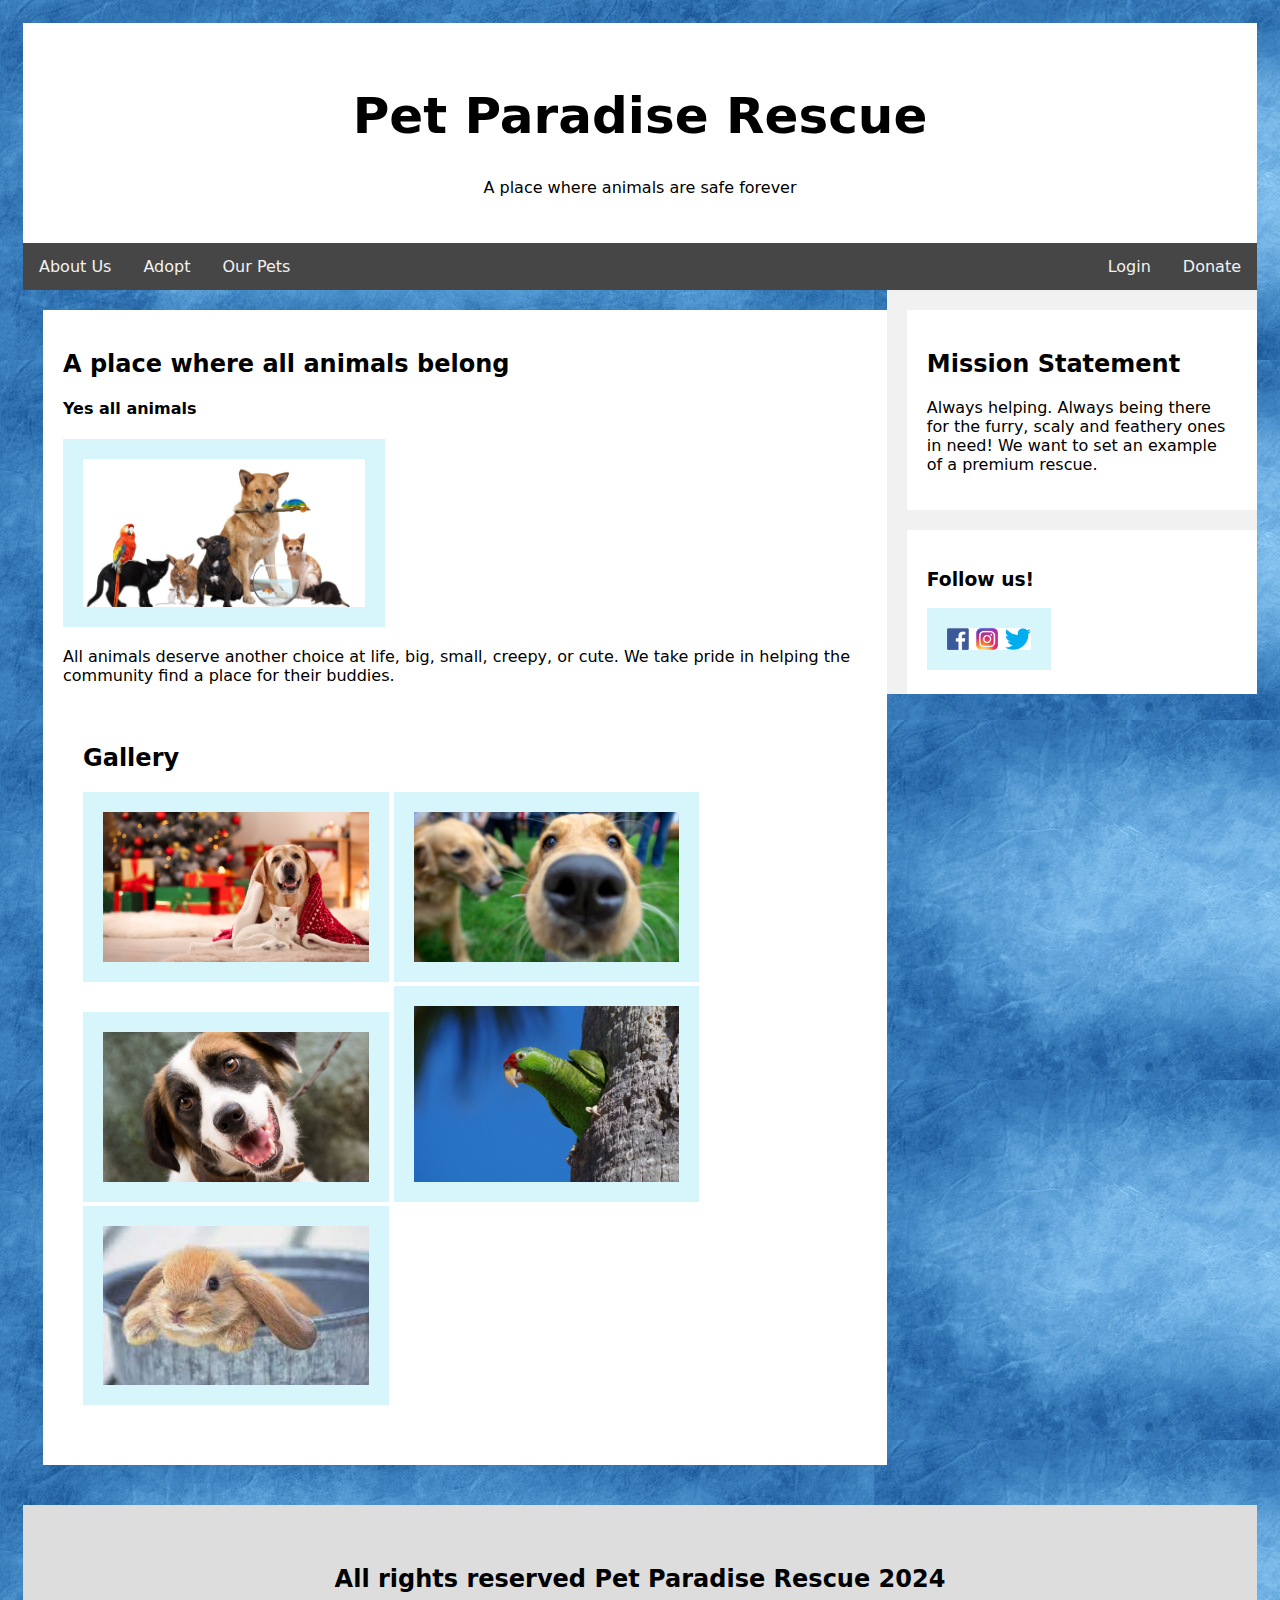
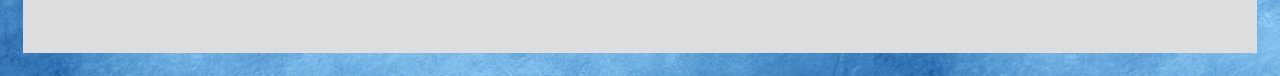
<file: Pet Paradise Rescue HTML/PetParadiseRescue.html>
<!DOCTYPE html>
<html lang="en">
<head>
    <meta charset="UTF-8">
    <meta http-equiv="X-UA-Compatible" content="IE=edge">
    <meta name="viewport" content="width=device-width, initial-scale=1.0">
    <title>Pet Paradise Rescue</title>
    <link rel="stylesheet" href="FrontPage.CSS">
</head>
<body>
    <!--Top of the Page-->
    <div class="header">
        <h1>Pet Paradise Rescue</h1>
        <p>A place where animals are safe forever</p>
    </div>

    <!--Menu Selection-->
    <div class="menu">
        <a href="AboutUs.html">About Us</a>
        <a href="Adopt.html">Adopt</a>
        <a href="Our Pets.html">Our Pets</a>
        <a href="Donate.html" style="float:right">Donate</a>
        <a href="login.html" style="float:right">Login</a>
    </div>

    <!--First Left Block of Text and Picture-->
<div class="leftrow">
        <div class="leftcolumn">
            <div class="section">
                <h2>A place where all animals belong</h2>
                <h4>Yes all animals</h4>
                <img src="stockanimal.jpg" alt="Picture of all types of Pets" class="img">
                <p>All animals deserve another choice at life, big, small, creepy, or cute. We take pride in helping the community find a place
                    for their buddies.
                </p>
                <!-- Pictures of Some of the Animals -->
                <div class="section">
                    <h2>Gallery</h2>
                    <img src="catdog.jpg" alt="Picture of a cat and dog" class="img">
                    <img src="dognose.jpg" alt="Picture of a dog" class="img">
                    <img src="happydog.jpg" alt="Picture of a happy dog" class="img">
                    <img src="parrot.jpg" alt="Picture of a parrot" class="img">
                    <img src="rabbit.jpg" alt="Picture of a rabbit" class="img">
                    </p>
                </div> 
            </div>
        </div>
    

    
    
    <!--Right Columns-->
    <div class="rightcolumn">
        <div class="section">
          <h2>Mission Statement</h2>
          <p>Always helping. Always being there for the furry, scaly and feathery ones in need! We want to set an example of a premium rescue.</p>
        </div>
        <div class="section">
          <h3>Follow us!</h3>
          <img src="socialmedia.jpg" alt="Sites to Follow us on!" class="img">
        </div>
      </div>
   
    
    
 </div>
</div>
<div class="footer">
        <h2>All rights reserved Pet Paradise Rescue 2024</h2>
    </div>
</body>
</html>
</file>
<file: css/bootshape.css>
body {
    background-image:url('../img/bg.png');
    background-repeat:repeat;
}
.navbar {
    background-image:url('../img/bg.png');
    background-repeat:repeat;
}
.jumbotron {
    background-color: transparent;
    padding: 70px 0 0 0;
}
.green {
    color: #5cb85c;
}
.thumbs {
    padding: 40px 0;
}
.thumbnail > img {
    max-width: 60%;
}
.footer {
    margin-top: 40px;
    padding: 40px 0;
}
</file>
<file: About Us/style.css>
@import url('https://fonts.googleapis.com/css2?family=Sora:wght@100..800&display=swap');

* {
    margin: 0;
    padding: 0;
    box-sizing: border-box;
    font-family: 'Sora', sans-serif;
    text-decoration: none;
}

body {
    background: url(images/bg.png);
}

nav {
    position: absolute;
    width: 100%;
    margin: auto;
    padding: 0.5rem 4rem;
    display: flex;
    align-items: center;
    justify-content: space-between;
    background-color: #333;
    color: #e0e0e0;
}


.nav-logo {
    display: flex;
    align-items: center;
    gap: 15px;
}

.nav-logo h4 {
    line-height: 1;
    text-align: center;
}

.nav-logo h4 span {
    font-size: 2rem;
}

.nav-logo img {
    width: 70px;
    transition: all 0.3s ease;
    border: 1px solid white;
    border-radius: 999px;
}

.nav-logo img:hover {
    box-shadow: 0 0px 50px white;
}

.nav-links {
    list-style: none;
    display: flex;
    align-items: center;
    gap: 1rem;
}

.link a {
    position: relative;
    font-weight: bold;
    font-size: 1rem;
    padding: 1rem;
    padding-bottom: 0.25rem;
    color: #e0e0e0;
    transition: all 0.3s ease;
    text-align: center;
}

.link a::after {
    content: "";
    position: absolute;
    height: 2px;
    width: 0;
    bottom: 0;
    left: 0;
    background-color: #EEBA0B;
    transition: all 0.3s ease;
}

.link a:hover::after {
    width: 100%;
}

.login-btn {
    border: none;
    padding: 0.5rem 1rem;
    font-size: 1rem;
    color: #fff;
    background-color: #1d4de8;
    border-left: 2.5px solid #022B3A;
    border-right: 2.5px solid #022B3A;
    border-bottom: 5px solid #022B3A;
    border-radius: 5px;
    cursor: pointer;
    transition: all 0.3s ease;
}

.login-btn:hover {
    box-shadow: 0 10px 30px rgba(0, 0, 0, 0.3);
    background-color: #138A36;
    border-left: 2.5px solid rgb(1, 77, 24);
    border-right: 2.5px solid rgb(1, 77, 24);
    border-bottom: 5px solid rgb(1, 77, 24);
}

.header-container {
    position: relative;
    max-height: 600px;
    width: 100%;
    display: flex;
    align-items: center;
    background-color: rgba(0, 0, 0, 0.8);
    z-index: -1;
}

.header-container img {
    height: 600px;
    width: 100%;
    object-fit: cover;
}

.header-title {
    backdrop-filter: blur(3px);
    border-radius: 20px;
    position: absolute;
    translate: 0 100px;
    margin-left: 10vw;
    padding: 20px;

}

.header-title h1 {
    font-size: 3rem;
    font-weight: 600;
    text-shadow: 0 10px 20px rgba(0, 0, 0, 1);
    color: #fff;

}

/* About Section */

.about {
    background: rgb(224, 251, 222);
    background: linear-gradient(360deg, aqua 0%, lightblue 100%);
    padding: 100px 0 20px 0;
    text-align: center;
}

.about h1 {
    font-size: 2.5rem;
    margin-bottom: 20px;
}

.about p {
    font-size: 1rem;
    color: #323030;
    max-width: 800px;
    margin: 0 auto;
}

.about-info {
    margin: 2rem 2rem;
    display: flex;
    align-items: center;
    justify-content: center;
    text-align: left;
}

.about-img {
    width: 20rem;
    height: 20rem;

}

.about-img img {
    width: 100%;
    height: 100%;
    border-radius: 5px;
    object-fit: contain;
}

.about-info p {
    font-size: 1.3rem;
    margin: 0 2rem;
    text-align: justify;
}



/* Footer */
.footer-container {
    position: relative;
    background-color: #333;
    display: flex;
    width: 100%;
    justify-content: center;
    gap: 30px;
    letter-spacing: 1px;
    font-weight: 300;
}

.footer-container ul {
    list-style: none;
}


.column {
    width: 450px;
    color: #e0e0e0;
    font-size: 0.75rem;
    padding: 10px;
    margin-bottom: 10px;
}

.title {
    display: flex;
    align-items: center;
    justify-content: left;
    border-bottom: 1px solid #e0e0e0;
    padding: 10px 0;
    margin: 15px 0;
}

.title h5 {
    font-size: 1rem;
}

.column .line {
    content: "";
}

.column img {
    margin-top: 30px;
    width: 100px;
    border: 1px solid white;
    border-radius: 999px;
    filter: grayscale(80%);
}


.all-links {
    display: flex;
    flex-direction: column;
}

.all-links .footer-link {
    display: flex;
    gap: 15px;
}

.all-links .footer-link i {
    font-size: 1.25rem;
}

.all-links .footer-link a {
    text-decoration: none;
    color: #e0e0e0;
}

.contact-infos li {
    padding-bottom: 10px;
}

.contact-infos .org-title {
    font-size: 1rem;
}

.social-medias {
    font-size: 1.5rem;
}

.copyright {
    position: absolute;
    width: 100%;
    margin: 0 auto;
    background-color: #3f3f3f;
    font-size: 0.9rem;
    color: #adadad;
}

.copyright p {
    width: 400px;
    margin: auto;
}

@media (max-width: 768px) {
    nav {
        display: block;
    }

    .logo {
        text-align: center;
    }

    .nav-links {
        margin-top: 1rem;
        justify-content: space-between;
    }

    .nav-links li {
        margin-right: 0;
    }

    .about h1 {
        font-size: 2rem;
    }

    .about p {
        font-size: 0.9rem;
    }

    .about-info {
        flex-direction: column;
        text-align: center;
    }

    .about-img {
        width: 60%;
        height: 60%;
        margin-bottom: 1rem;
    }

    .about-info p {
        margin: 1rem 2rem;
    }

    .about-info button {
        margin: 1rem 2rem;
        width: 10rem;
    }

    .team {
        margin: 0 1rem;
    }
}

input[type=text],
select,
textarea {
    width: 100%;
    padding: 15px;
    border: 10px solid #ccc;
    border-radius: 4px;
    box-sizing: border-box;
    margin-top: 6px;
    margin-bottom: 16px;
    resize: vertical
}


input[type=submit] {
    background-color: black;
    color: white;
    padding: 12px 20px;
    border: none;
    border-radius: 4px;
    cursor: pointer;
}


input[type=submit]:hover {
    background-color: white;
}


.container {
    border-radius: 5px;
    background-color: #f2f2f2;
    padding: 20px;
}
</file>
<file: about/style.css>
* {
    margin: 0;
    padding: 0;
    box-sizing: border-box;
}

body {
    font-family: Arial, sans-serif;
}

header {
    background-color: #333;
    color: white;
    padding: 10px 0;
    position: fixed;
    width: 100%;
    z-index: 100;
    box-shadow: 0 2px 2px rgba(0, 0, 0, 0.2);
}

nav {
    display: flex;
    justify-content: space-between;
    align-items: center;
    margin: 5px auto;
    padding: 0 20px;
}

.logo {
    font-size: 1.5rem;
    font-weight: bold;
    color: black;
}

.nav-links {
    list-style: none;
    display: flex;
}

.nav-links li {
    margin-right: 20px;
}

.nav-links a {
    color: rgb(0, 0, 0);
    padding: 10px;
    font-weight: bold;
    text-decoration: none;
}

.nav-links a:hover {
    background-color: blue;
    border-radius: 4px;
    color: white;
}

.about {
    background: rgb(224, 251, 222);
    background: linear-gradient(360deg, aqua 0%, lightblue 100%);
    padding: 100px 0 20px 0;
    text-align: center;
}

.about h1 {
    font-size: 2.5rem;
    margin-bottom: 20px;
}

.about p {
    font-size: 1rem;
    color: #323030;
    max-width: 800px;
    margin: 0 auto;
}

.about-info {
    margin: 2rem 2rem;
    display: flex;
    align-items: center;
    justify-content: center;
    text-align: left;
}

.about-img {
    width: 20rem;
    height: 20rem;
}

.about-img img {
    width: 100%;
    height: 100%;
    border-radius: 5px;
    object-fit: contain;
}

.about-info p {
    font-size: 1.3rem;
    margin: 0 2rem;
    text-align: justify;
}

button {
    border: none;
    outline: 0;
    padding: 10px;
    margin: 2rem;
    font-size: 1rem;
    color: white;
    background-color: gray;
    text-align: center;
    cursor: pointer;
    width: 15rem;
    border-radius: 4px;
}

button:hover {
    background-color: black;
}

footer {
    background-color: #ddd;
    color: black;
    text-align: center;
    padding: 20px 0;
}

@media (max-width: 768px) {
    nav {
        display: block;
    }

    .logo {
        text-align: center;
    }

    .nav-links {
        margin-top: 1rem;
        justify-content: space-between;
    }

    .nav-links li {
        margin-right: 0;
    }

    .about h1 {
        font-size: 2rem;
    }

    .about p {
        font-size: 0.9rem;
    }

    .about-info {
        flex-direction: column;
        text-align: center;
    }

    .about-img {
        width: 60%;
        height: auto;
        margin-bottom: 1rem;
    }

    .about-info p {
        margin: 1rem 2rem;
    }

    .about-info button {
        margin: 1rem 2rem;
        width: 10rem;
    }
}

/* Form Styles */
input[type=text], input[type=email], textarea {
    width: 100%;
    padding: 12px;
    border: 1px solid #ccc;
    border-radius: 4px;
    margin-top: 6px;
    margin-bottom: 16px;
}

input[type=submit] {
    background-color: #333;
    color: white;
    padding: 12px 20px;
    border: none;
    border-radius: 4px;
    cursor: pointer;
    width: 100%;
    font-size: 1rem;
}

input[type=submit]:hover {
    background-color: #555;
}

.container {
    border-radius: 5px;
    background-color: #f2f2f2;
    padding: 20px;
    margin-top: 100px;
}
</file>
<file: applicationpage/style.css>
@import url('https://fonts.googleapis.com/css2?family=Poppins:ital,wght@0,100;0,200;0,300;0,400;0,500;0,600;0,700;0,800;0,900;1,100;1,200;1,300;1,400;1,500;1,600;1,700;1,800;1,900&display=swap');



* {
    margin: 0;
    padding: 0;
    box-sizing: border-box;
    font-family: 'Poppins', sans-serif;
}


body {
    position: absolute;
}


.page-banner {
    display: flex;
    min-height: 70vh;
    background: url(banner-photo.jpg);
    background-size: cover;
    background-position: center;
    background-repeat: no-repeat;
}


.page-intro {
    position: relative;
    display: flex;
    flex-direction: column;
    align-items: left;
    justify-content: center;
    left: 300px;
    margin-top: 300px;
    
}

.page-title {
    font-size: 60px;
}

header {    
    display: flex;
    position: absolute;
    width: 100%;
    align-items: center;
    padding: 0px 30px;
    justify-content: space-between;
    padding: 20px 0px;
    box-shadow: 0px 0px 20px rgba(0, 0, 0, 0.3);
    background-color: transparent;
}


.navbar a {
    margin-right: 80px;
    text-decoration: none;
}

.logo{
    width: 100px;
    translate: 100px;
    transition: 0.5s ease-out;
}

.main-site {
    background: white;
    display: flex;
    justify-content: space-around;
}

.app-container {
    position: relative;
    width: 100%;
    border-radius: 6px;
    padding: 30px;
    margin: 0 15px;
    background-color: #fff;
    box-shadow: 0 5px 10px rgba(0,0,0,0.1);
}

.app-title {
    font-size: 20px;
    font-weight : 600;
    color: #000;
    position: relative;
    display: flex;
    margin-bottom: 8px;
}

.app-title::before {

    content: "";
    position: absolute;
    left: 10px;
    bottom: -2px;
    height: 3px;
    width: 27px;
    border-radius: 8px;
    background-color: #8B0000;
}


.app-container form {
    min-height: 200px;
    width: 100%;
    margin-top: 16px;
    padding: 20px 30px ;
}

.app-container .first-form .fields {
    display: flex;
    align-items: center;
    justify-content: space-between;
    flex-wrap: wrap;
}

form .fields .input-fields{
    display: flex;
    width: calc(100% / 3 - 20px);
    flex-direction: column;
    margin: 20px 0;
}


.second-form .fields,
.final-form .fields {
    flex-direction: column;
    align-items: center;
}

.second-form .fields .input-fields,
.final-form .fields .input-fields{
    flex-direction: row;
    width: 100%;
    gap: 30px;
    align-items: center;
}

.second-form .input-fields textarea {
    flex: 1;
}


.input-fields label {
    font-size: 20px;
    font-weight: 700;
    color: #2e2e2e;
}

.input-fields input,
.input-fields select {
    outline: none;
    font-size: 14px;
    font-weight: 400;
    border: 1px solid #aaaa;
    border-radius: 5px;
    height: 42px;
    margin: 8px 0;
    padding: 0 15px;
}


.input-fields input:focus{
    box-shadow: 0 3px 6px rgba(0,0,0,0.1)
}




.input-fields {
    display: flex;
    width: calc(100% / 3 - 20px);
    flex-direction: column;
    margin: 20px 0;
}

.input-fields input[type="date"]{
    color: #707070;
}

.input-fields input[type="date"]:valid{
    color: #333;
}


.first-form .input-fields:nth-child(8){
    flex-grow: 1;
    padding-left: 30px;
}


.number {
    display: flex;
}

.num-type {
    display: flex;
    align-items: center;
    justify-content: center;
}

.num-type label {
    margin-left: 40px;
}


.app-container form button {
    display: flex;
    align-items: center;
    justify-content: center;
    height: 45px;
    width: 100%;
    border: none;
    border-radius: 6px;
    max-width: 200px;
    outline: none;
    background-color: green;
    color: #fff;
    margin-top: 30px;
    cursor: pointer;
    gap: 10px;
}


.app-container form button:hover {
    transition: all 0.3s linear;
}

form .buttons {
    display: flex;
}

form .buttons button {
    margin-right: 30px;
}


.app-container form button:hover {
    background-color: #0a4820;
}
.have-questions {
    
    margin: 50px 50px;
    background-image: url(curious-cat.jpg);
    background-size: contain;
    background-repeat: no-repeat;
    width: 70%;
    display: flex;
    flex-direction: column;
    align-items: center;
    justify-content: center;
}

.have-questions .contact-container {
    translate: 0 -400px ;
    color: #fff;
    transition: 0.5s smooth;
}
</file>
<file: Donate/css/bootshape.css>
body {
    background-image:url('../img/bg.png');
    background-repeat:repeat;
}
.navbar {
    background-image:url('../img/bg.png');
    background-repeat:repeat;
}
.jumbotron {
    background-color: transparent;
    padding: 70px 0 0 0;
}
.green {
    color: #5cb85c;
}
.thumbs {
    padding: 40px 0;
}
.thumbnail > img {
    max-width: 60%;
}
.footer {
    margin-top: 40px;
    padding: 40px 0;
}
</file>
<file: donate/css/bootshape.css>
body {
    background-image:url('../img/bg.png');
    background-repeat:repeat;
}
.navbar {
    background-image:url('../img/bg.png');
    background-repeat:repeat;
}
.jumbotron {
    background-color: transparent;
    padding: 70px 0 0 0;
}
.green {
    color: #5cb85c;
}
.thumbs {
    padding: 40px 0;
}
.thumbnail > img {
    max-width: 60%;
}
.footer {
    margin-top: 40px;
    padding: 40px 0;
}
</file>
<file: loginform/style.css>
@import url('https://fonts.googleapis.com/css2?family=Poppins:ital,wght@0,100;0,200;0,300;0,400;0,500;0,600;0,700;0,800;0,900;1,100;1,200;1,300;1,400;1,500;1,600;1,700;1,800;1,900&display=swap');


* {
    margin: 0;
    padding: 0;
    box-sizing: border-box;
    font-family: 'Poppins', sans-serif;
}

body {
    background-image: url(bg.jpg);
    background-size: cover;
    background-position: center;
    background-repeat: no-repeat;
    overflow-x: hidden;
}

header {    
    display: flex;
    position: fixed;
    width: 100%;
    align-items: center;
    padding: 0px 30px;
    justify-content: space-between;
    padding: 50px 10px;
    box-shadow: 0px 0px 20px rgba(0, 0, 0, 0.01);
    z-index: 100;
}

.logo{
    width: 100px;
    translate: 100px;
    transition: 0.5s ease-out;
}


.logo:hover{
    transform: scale(2);
    border-radius: 30px;
    background: rgba(255, 255, 255, 0.5);
}

.login-screen {
    display: flex;
    min-height: 100vh;
    align-items: center;
    translate: 300px;
    transition: 0.5s;
}
.login-form {
    background: rgba(64, 64, 64, 0.15);
    border: 3px solid rgba(255, 255, 255, 0.3);
    padding: 30px;
    border-radius: 16px;
    backdrop-filter: blur(25px);
    text-align: center;
    color: white;
    width: 500px;
    box-shadow: 0px 0px 20px 10px rgba(0, 0, 0, 0.15);
}

.login-title {
    font-size: 60px;
    margin-bottom: 40px;
}

.input-box {
    margin: 20px 0;
    position: relative;
}

.input-box input {
    width: 100%;
    background: rgba(255, 255, 255, 0.1);
    border: none;
    padding: 12px 12px 12px 50px;
    border-radius: 99px;
    outline: 3px solid transparent;
    transition: 0.7s;
    font-size: 20px;
    color: white;
    font-weight: 500;

}
.input-box input::-webkit-outer-spin-button,
.input-box input::-webkit-inner-spin-button {
  -webkit-appearance: none;
  margin: 0;
}


.input-box input::placeholder {
    color: rgba(255, 255, 255, 0.8);
    font-size: 20px;
    font-weight: 500;
}

.input-box input:focus {
    outline: 3px solid rgba(255, 255, 255, 0.3);
    caret-color: rgba(255, 255, 255, 0.8);
}

.input-box input::-ms-reveal {
    filter: invert(-100%)
}
.input-box i {
    position: absolute;
    left: 20px;
    top: 50%;
    transform: translateY(-50%);
    color: rgba(255, 255, 255, 0.8);
}

.remember-forgot-box {
    display: flex;
    justify-content: space-between;
    margin: 20px 0;
    font-size: 15px;
}

.remember-forgot-box label {
    display: flex;
    gap: 8px;
    cursor: pointer;
}

.remember-forgot-box input {
    accent-color: white;
    cursor: pointer;
}

.remember-forgot-box a {
    color: white;
    text-decoration: none;
}

.remember-forgot-box a:hover {
    text-decoration: underline;
}

.login-btn {
    width: 100%;
    padding: 10px 0;
    background: white;
    border: none;
    border-radius: 99px;
    color: black;
    font-size: 22px;
    font-weight: 600;
    cursor: pointer;
    transition: 0.3s;
}

.login-btn:hover {
    background: green;
    color: white;
}

.register {
    margin: 20px;
    font-size: 15px;
}

.register a {
    color: white;
    text-decoration: none;
    font-size: 20px;
    font-weight: 500;
}

.register a:hover {
    text-decoration: underline;
}

.trouble-log i {
    transform: scale(5);
    margin: 50px;
}

.trouble-log p {
    font-size: 18px;
}
</file>
<file: Our Pets/css/bootshape.css>
body {
    background-image:url('../img/bg.png');
    background-repeat:repeat;
}
.navbar {
    background-image:url('../img/bg.png');
    background-repeat:repeat;
}
.jumbotron {
    background-color: transparent;
    padding: 70px 0 0 0;
}
.green {
    color: #5cb85c;
}
.thumbs {
    padding: 40px 0;
}
.thumbnail > img {
    max-width: 60%;
}
.footer {
    margin-top: 40px;
    padding: 40px 0;
}
</file>
<file: Pet Paradise Rescue HTML/FrontPage.CSS>
*{
    box-sizing: border-box;
}
body{
    font-family: system-ui;
    padding: 15px;
    background: #606060;
    background-image: url(bg.png);
}

.header {
    padding: 30px;
    text-align: center;
    background: white;
  }

.header h1 {
    font-size: 50px;
  }

  .menu {
    overflow: hidden;
    background-color: #464646;
  }
  

  .menu a {
    float: left;
    display: block;
    color: #f2f2f2;
    text-align: center;
    padding: 14px 16px;
    text-decoration: none;
  }
  

  .menu a :hover {
    background-color: #ddd;
    color: black;
  }

  .leftcolumn {   
    float: left;
    width: 70%;
    padding-left: 20px;
  }

  .rightcolumn {
    float: left;
    width: 30%;
    background-color: #f1f1f1;
    padding-left: 20px;
  }
  .section {
    background-color: white;
    padding: 20px;
    margin-top: 20px;
  }

.img {
    background-color: #d6f6fb;
    width: 40%;
    padding: 20px;
  }

  .footer  {
    width:100%;
    padding: 40px;
    text-align: center;
    background: #ddd;
    margin-top: 40px;
  }
  .leftrow::after {
    content: "";
    display: table;
    clear: both;
  }
  
  @media screen and (max-width: 800px) {
    .leftcolumn, .rightcolumn {   
      width: 100%;
      padding: 0;
    }
  }
  
  @media screen and (max-width: 400px) {
    .menu a {
      float: none;
      width: 100%;
      padding: 100px;
    }
}
</file>
